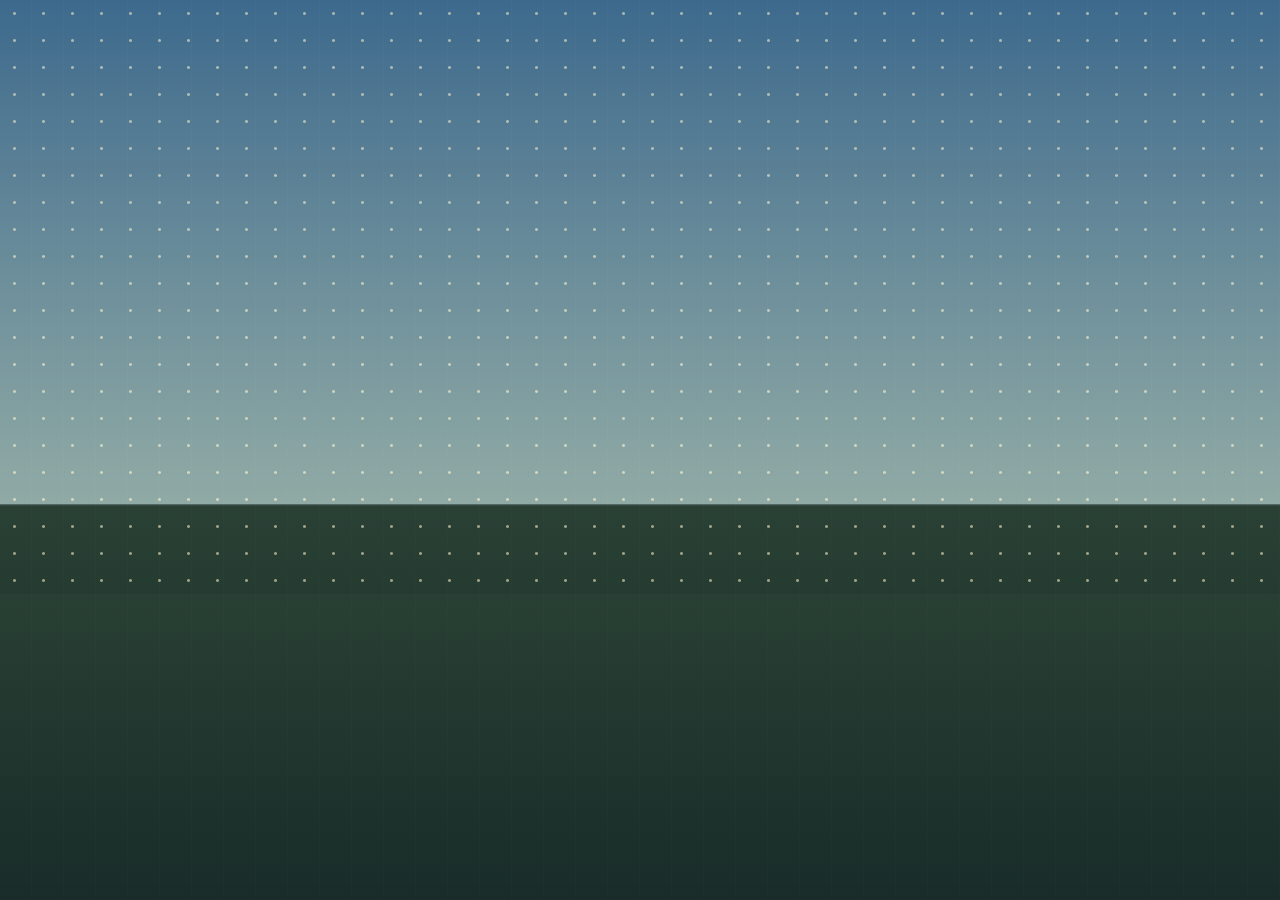
<file: index.html>
<!doctype html>
<html lang="fr">
<head>
  <meta charset="utf-8">
  <meta name="viewport" content="width=device-width, initial-scale=1">
  <meta name="description" content="Jeu de rôle fantastique en pixel art. Jouez aux chapitres IV et V de The Fantasy Great Adventure II dans votre navigateur.">
  <meta http-equiv="refresh" content="0; url=game/">
  <title>The Fantasy Great Adventure II</title>
  <link rel="icon" type="image/svg+xml" href="game/assets/app-icon.svg">
</head>
<body>
  <main>
    <h1>The Fantasy Great Adventure II</h1>
    <p><a href="game/">Jouer en ligne</a></p>
  </main>
</body>
</html>
</file>
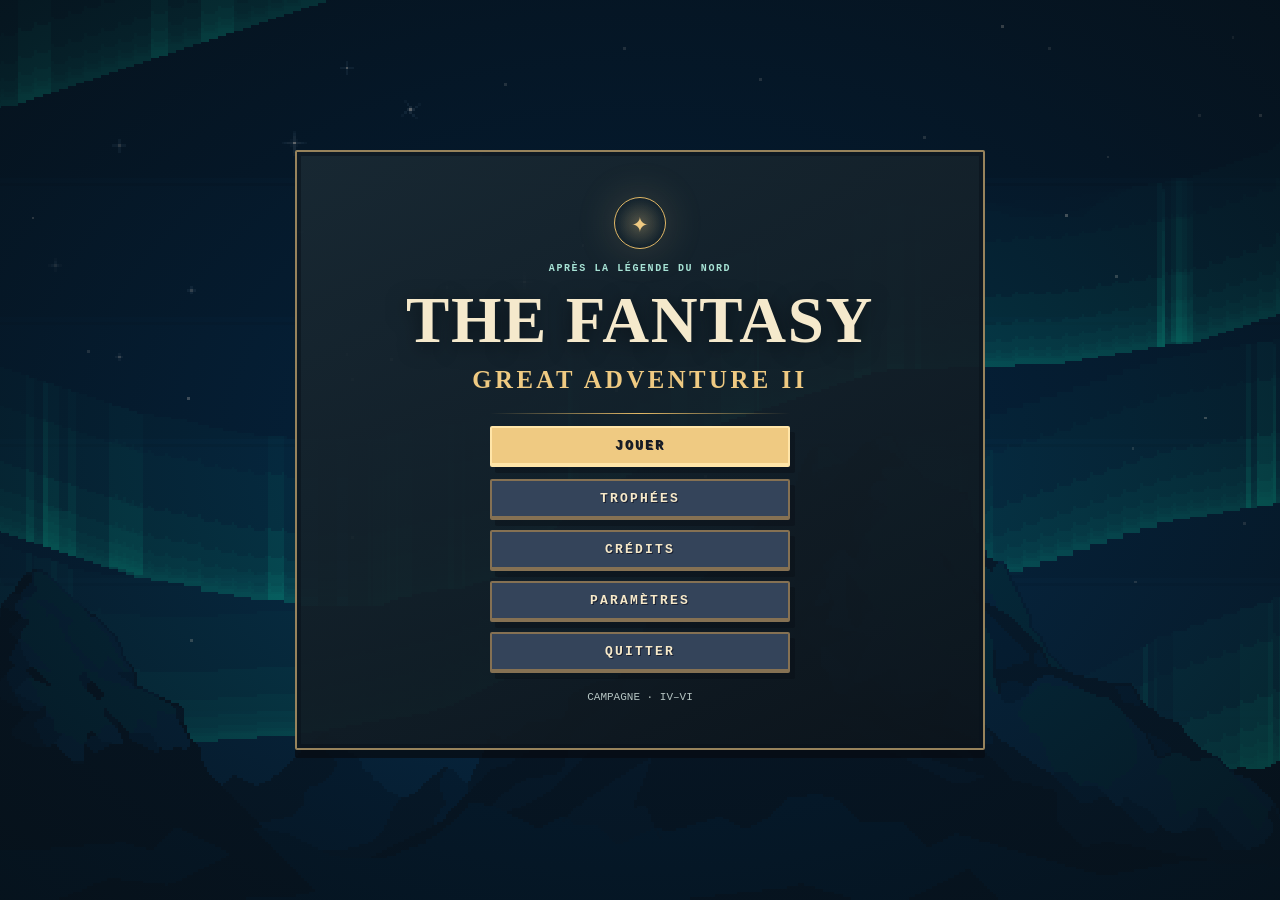
<file: game/index.html>
<!doctype html>
<html lang="fr">
<head>
  <meta charset="utf-8">
  <title>The Fantasy Great Adventure II</title>
  <meta name="viewport" content="width=device-width, initial-scale=1, viewport-fit=cover">
  <meta name="theme-color" content="#0b1422">
  <meta name="color-scheme" content="dark">
  <meta name="apple-mobile-web-app-capable" content="yes">
  <meta name="apple-mobile-web-app-status-bar-style" content="black-translucent">
  <meta name="apple-mobile-web-app-title" content="The Fantasy II">
  <meta name="mobile-web-app-capable" content="yes">
  <meta name="format-detection" content="telephone=no">
  <link rel="manifest" href="manifest.webmanifest">
  <link rel="icon" type="image/svg+xml" href="assets/app-icon.svg">
  <link rel="apple-touch-icon" sizes="180x180" href="assets/icons/icon-192.png">
  <link rel="stylesheet" href="css/style.css?v=ga2-campaign-1">
  <link rel="stylesheet" href="css/mobile.css?v=ga2-campaign-1">
  <link rel="stylesheet" href="css/pixel.css?v=ga2-campaign-1">
  <link rel="stylesheet" href="css/scenery.css?v=ga2-campaign-1">
  <link rel="stylesheet" href="css/fusion.css?v=ga2-campaign-1">
  <link rel="stylesheet" href="css/art-v27.css?v=ga2-campaign-1">
  <link rel="stylesheet" href="css/campaign.css?v=ga2-sprites-iv-v">
  <link rel="preload" as="image" href="assets/enemies/sprites/pelerin-de-sel-attaque.png">
</head>
<body>
  <div id="app" class="app-shell"></div>
<script src="js/story-data.js?v=ga2-campaign-1"></script>
<script src="js/sequel-data.js?v=ga2-sprites-iv-v"></script>
<script src="js/acts-iv.js?v=ga2-salt-pilgrim-1"></script>
<script src="js/acts-v.js?v=ga2-campaign-1"></script>
<script src="js/acts-vi.js?v=ga2-campaign-1"></script>
<script src="js/sequel-classes.js?v=ga2-campaign-1"></script>
<script src="js/campaign-art.js?v=ga2-sprites-iv-v"></script>
<script src="js/campaign.js?v=ga2-sprites-iv-v"></script>
<script src="js/expansion-v23.js?v=ga2-campaign-1"></script>
<script src="js/trophies.js?v=ga2-campaign-1"></script>
<script src="js/art-v27.js?v=ga2-sprites-iv-v"></script>
<script src="js/scenery.js?v=ga2-campaign-1"></script>
<script src="js/translations.js?v=ga2-sprites-iv-v"></script>
<script src="js/app.js?v=ga2-sprites-iv-v"></script>
</body>
</html>
</file>
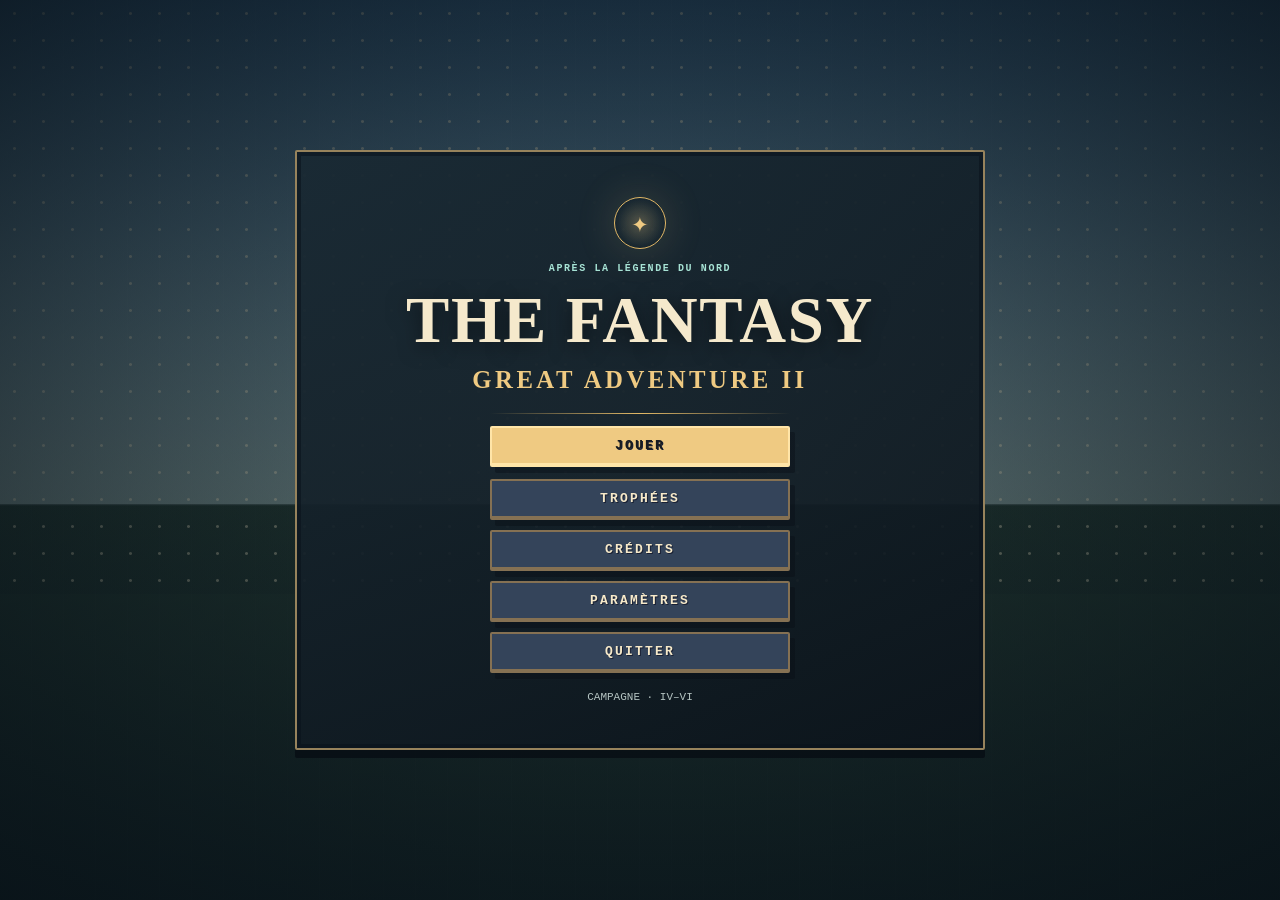
<file: Jouer.html>
<!doctype html>
<html lang="fr"><head><meta charset="utf-8"><meta http-equiv="refresh" content="0;url=game/index.html"><title>The Fantasy Great Adventure II</title></head><body><a href="game/index.html">Jouer à The Fantasy Great Adventure II</a></body></html>
</file>
<file: game/css/style.css>
:root {
  color-scheme: dark;
  --sky: #0e2138;
  --sky-light: #173a59;
  --field: #273d35;
  --field-light: #3f5c42;
  --ink: #f1e9d1;
  --muted: #9eacb6;
  --gold: #d6ae62;
  --gold-bright: #f2d28b;
  --cyan: #66d7e7;
  --cyan-dark: #1e6c80;
  --panel: rgba(9, 17, 29, .88);
  --panel-soft: rgba(22, 35, 48, .82);
  --border: rgba(214, 174, 98, .5);
  --danger: #d96969;
  --success: #7dcc8b;
  --shadow: 0 18px 55px rgba(0, 0, 0, .35);
  font-family: Inter, ui-sans-serif, system-ui, -apple-system, BlinkMacSystemFont, "Segoe UI", sans-serif;
  color: var(--ink);
  background: #09111c;
}

* { box-sizing: border-box; }
html, body { width: 100%; min-height: 100%; margin: 0; }
html { min-height: 100%; -webkit-text-size-adjust: 100%; }
body { min-height: 100vh; min-height: 100dvh; overflow-x: hidden; overflow-y: auto; background: var(--sky); -webkit-tap-highlight-color: transparent; }
button, input { font: inherit; }
button { cursor: pointer; touch-action: manipulation; }
button, select, input { -webkit-appearance: none; }
button, input, select { -webkit-tap-highlight-color: transparent; }

.app-shell {
  width: 100%; min-height: 100vh; min-height: 100dvh;
  position: relative;
  isolation: isolate;
  overflow: hidden;
  background:
    radial-gradient(circle at 75% 16%, rgba(111, 211, 227, .18), transparent 24rem),
    linear-gradient(180deg, var(--sky-light) 0%, var(--sky) 61%, var(--field-light) 61.2%, var(--field) 100%);
}

.app-shell::before,
.app-shell::after {
  content: "";
  position: absolute;
  z-index: -1;
  pointer-events: none;
}

.app-shell::before {
  inset: 0 0 38% 0;
  opacity: .38;
  background: radial-gradient(ellipse at 20% 20%, #b3e5e9 0 1px, transparent 2px) 0 0 / 90px 75px;
  mask-image: linear-gradient(180deg, black, transparent 78%);
}

.app-shell::after {
  right: -10vw;
  bottom: 14%;
  width: 65vw;
  height: 18vw;
  opacity: .25;
  background: linear-gradient(135deg, transparent 0 47%, #b7c88a 48% 50%, transparent 51% 100%);
  transform: rotate(-7deg);
}

.screen { min-height: 100vh; min-height: 100dvh; padding: clamp(18px, 3vw, 44px); }
.screen--menu { display: grid; place-items: center; }
.menu-wrap { width: min(1180px, 100%); }

.screen--title, .screen--subscreen { display: grid; place-items: center; }
.title-screen { width: min(680px, 100%); padding: clamp(22px, 3vw, 42px) 28px; text-align: center; border: 1px solid rgba(214,174,98,.5); border-radius: 28px; background: radial-gradient(circle at 50% 0%, rgba(102,215,231,.18), transparent 45%), linear-gradient(150deg, rgba(17,38,56,.96), rgba(7,15,26,.96)); box-shadow: 0 25px 90px rgba(0,0,0,.45), inset 0 1px rgba(255,255,255,.08); }
.title-rune { width: 64px; height: 64px; display: grid; place-items: center; margin: 0 auto 14px; color: var(--gold-bright); border: 1px solid var(--gold); border-radius: 50%; background: radial-gradient(circle, rgba(242,210,139,.24), transparent 68%); font-size: 32px; box-shadow: 0 0 40px rgba(242,210,139,.17); }
.title-screen h1 { margin-top: 14px; color: var(--ink); font: 700 clamp(42px, 7vw, 70px)/.88 Georgia, serif; letter-spacing: .08em; white-space: nowrap; text-shadow: 0 4px 20px rgba(0,0,0,.5); }
.title-screen h2 { margin-top: 12px; color: var(--gold-bright); font: 700 clamp(17px, 3vw, 24px)/1.1 Georgia, serif; letter-spacing: .25em; }
.title-line { width: min(300px, 70%); height: 1px; margin: 18px auto 14px; background: linear-gradient(90deg, transparent, var(--gold), transparent); }
.title-menu { display: grid; gap: 10px; width: min(300px, 100%); margin: 0 auto; }
.title-button { padding: 10px 18px; color: var(--ink); border: 1px solid rgba(214,174,98,.42); border-radius: 10px; background: rgba(8,18,30,.72); font-size: 13px; font-weight: 800; letter-spacing: .17em; text-transform: uppercase; transition: .2s ease; }
.title-button:hover, .title-button--primary { color: #101b26; border-color: var(--gold-bright); background: var(--gold-bright); box-shadow: 0 7px 22px rgba(242,210,139,.2); transform: translateY(-2px); }
.title-button--danger { color: #f0aaaa; border-color: rgba(217,105,105,.45); }
.title-button--danger:hover { color: #241719; background: #f0aaaa; }
.title-version { margin-top: 18px; color: var(--muted); font-size: 11px; }
.subscreen-card { width: min(620px, 100%); padding: clamp(25px, 5vw, 48px); border: 1px solid var(--border); border-radius: 22px; background: linear-gradient(150deg, rgba(18,37,54,.97), rgba(10,18,29,.96)); box-shadow: var(--shadow); }
.subscreen-card h1 { margin: 12px 0 28px; font: 700 clamp(32px, 5vw, 52px)/1 Georgia, serif; }
.credit-block { display: grid; gap: 6px; margin-top: 16px; padding: 16px; border-left: 2px solid var(--gold); background: rgba(214,174,98,.06); }
.credit-block span { color: var(--cyan); font-size: 10px; font-weight: 800; letter-spacing: .2em; text-transform: uppercase; }
.credit-block strong { color: var(--gold-bright); font: 700 25px Georgia, serif; }
.credit-block small, .settings-note { color: var(--muted); line-height: 1.5; }
.subscreen-card > .btn { margin-top: 28px; }
.settings-card { display: grid; gap: 15px; }
.settings-card h1 { margin-bottom: 12px; }
.settings-card label:not(.setting-check) { display: grid; gap: 7px; color: var(--muted); font-size: 12px; font-weight: 700; }
.settings-card select, .settings-card input[type="range"] { width: 100%; min-height: 38px; padding: 8px 10px; color: var(--ink); border: 1px solid rgba(214,174,98,.35); border-radius: 8px; background: #101f2e; }
.settings-card input[type="range"] { min-height: 0; padding: 0; accent-color: var(--gold-bright); }
.setting-check { display: flex; align-items: center; gap: 9px; color: var(--ink); font-size: 13px; }
.setting-check input { accent-color: var(--cyan); }
.settings-note { margin-top: 4px; font-size: 12px; }
.subscreen-actions { display: flex; justify-content: flex-end; gap: 9px; margin-top: 10px; }
.achievements-card { width: min(760px, 100%); }
.achievement-count { margin: -14px 0 18px; color: var(--cyan); font-size: 12px; font-weight: 800; letter-spacing: .12em; text-transform: uppercase; }
.achievement-list { display: grid; gap: 8px; max-height: min(58vh, 520px); overflow-y: auto; padding-right: 4px; }
.achievement-row { display: grid; grid-template-columns: 45px minmax(0, 1fr) auto; gap: 12px; align-items: center; padding: 11px 12px; border: 1px solid rgba(214,174,98,.16); border-radius: 11px; background: rgba(8,18,30,.5); }
.achievement-row.is-unlocked { border-color: rgba(242,210,139,.48); background: linear-gradient(100deg, rgba(214,174,98,.14), rgba(8,18,30,.52)); }
.achievement-row.is-locked { background: rgba(8,18,30,.65); }
.achievement-icon { width: 38px; height: 38px; display: grid; place-items: center; color: var(--gold-bright); border: 1px solid rgba(214,174,98,.48); border-radius: 10px; background: #14283a; font-size: 21px; }
.achievement-title-line { display: flex; align-items: center; gap: 8px; flex-wrap: wrap; }
.trophy-badge { display: inline-flex; align-items: center; gap: 4px; padding: 3px 7px; border: 1px solid currentColor; border-radius: 999px; font-size: 9px; font-weight: 800; letter-spacing: .08em; text-transform: uppercase; white-space: nowrap; }
.trophy-badge--bronze { color: #cd8b62; }
.trophy-badge--silver { color: #c7d3df; }
.trophy-badge--gold { color: #f2d28b; }
.trophy-badge--platinum { color: #8de1e8; background: linear-gradient(90deg, rgba(141,225,232,.14), rgba(242,210,139,.12)); }
.achievement-row--platinum { border-color: rgba(141,225,232,.42); }
.achievement-tier-summary { display: inline-block; margin-top: 7px; color: var(--muted); letter-spacing: .05em; }
.achievement-row h3 { color: var(--ink); font: 700 16px Georgia, serif; }
.achievement-row p { margin-top: 3px; color: var(--muted); font-size: 11px; line-height: 1.4; }
.achievement-state { color: var(--gold-bright); font-size: 20px; font-weight: 800; }
.achievements-card { width: min(880px, 100%); }
.trophy-summary { display: grid; grid-template-columns: repeat(2, minmax(0, 1fr)); gap: 12px; margin-bottom: 12px; }
.trophy-summary > div { display: grid; gap: 5px; padding: 12px; border: 1px solid rgba(102,215,231,.25); border-radius: 12px; background: rgba(102,215,231,.06); }
.trophy-summary strong { color: var(--gold-bright); font-size: 25px; }
.trophy-summary span, .trophy-hint { color: var(--muted); font-size: 12px; line-height: 1.5; }
.trophy-filters { display: flex; flex-wrap: wrap; gap: 7px; margin: 14px 0; }
.trophy-filters button { min-height: 44px; }
.trophy-filters [aria-pressed="true"] { color: #07151c; background: var(--cyan); border-color: var(--cyan); }
.trophy-group { display: grid; gap: 8px; }
.trophy-group > h2 { font: 700 17px Georgia, serif; color: var(--gold-bright); margin: 8px 0; }
.trophy-progress { display: flex; align-items: center; gap: 10px; margin-top: 8px; }
.trophy-progress progress { width: min(180px, 65%); height: 7px; accent-color: var(--cyan); }
.trophy-progress span { color: var(--cyan); font-size: 11px; white-space: nowrap; }
.trophy-optional { color: var(--cyan); font-size: 10px; }
@media (max-width: 520px) {
  .achievements-card { padding: 20px 12px; }
  .achievements-card h1 { font-size: 30px; margin-bottom: 18px; }
  .achievements-card .achievement-row { grid-template-columns: 30px minmax(0, 1fr) 14px; gap: 8px; padding: 10px 8px; }
  .achievements-card .achievement-icon { width: 28px; height: 32px; font-size: 17px; }
  .achievements-card .achievement-list { max-height: 44dvh; }
  .trophy-summary strong { font-size: 21px; }
}

.brand { display: flex; align-items: center; gap: 18px; margin-bottom: 42px; }
.brand > .btn { margin-left: auto; }
.brand-mark {
  width: 68px; height: 68px; display: grid; place-items: center;
  color: var(--gold-bright); border: 1px solid var(--gold); border-radius: 20px;
  background: linear-gradient(145deg, #244861, #0d1927); box-shadow: var(--shadow);
  font-size: 33px;
}
.eyebrow { color: var(--cyan); text-transform: uppercase; letter-spacing: .24em; font-size: 11px; font-weight: 800; }
h1, h2, h3, p { margin: 0; }
.brand h1 { font: 700 clamp(34px, 6vw, 72px)/.9 Georgia, serif; letter-spacing: .04em; }
.brand p { margin-top: 9px; color: var(--muted); }

.menu-grid { display: grid; grid-template-columns: repeat(3, 1fr); gap: 17px; }
.chapter-card {
  position: relative; min-height: 280px; overflow: hidden; text-align: left;
  padding: 25px; color: var(--ink); border: 1px solid var(--border); border-radius: 22px;
  background: linear-gradient(150deg, rgba(18, 37, 54, .96), rgba(10, 18, 29, .94));
  box-shadow: var(--shadow); transition: transform .22s ease, border-color .22s ease, background .22s ease;
}
.chapter-card::after { content: attr(data-number); position: absolute; right: 16px; bottom: -32px; font: 800 160px/1 Georgia, serif; color: rgba(214,174,98,.07); }
.chapter-card:hover { transform: translateY(-5px); border-color: var(--gold-bright); background: linear-gradient(150deg, #1e4054, #111c2b); }
.chapter-card--locked { opacity: .58; filter: grayscale(.7); cursor: not-allowed; }
.chapter-card--locked:hover { transform: none; border-color: rgba(214,174,98,.24); background: rgba(9,17,29,.82); }
.chapter-card .chapter-number { color: var(--gold); font-size: 12px; font-weight: 800; letter-spacing: .18em; }
.chapter-card h2 { max-width: 260px; margin: 20px 0 12px; font: 700 28px/1.02 Georgia, serif; }
.chapter-card p { max-width: 250px; color: var(--muted); font-size: 14px; line-height: 1.55; }
.chapter-card small { display: block; max-width: 250px; margin-top: 12px; color: #8fa5ad; font-size: 11px; line-height: 1.45; }
.chapter-card .card-cta { position: absolute; left: 25px; bottom: 24px; color: var(--cyan); font-size: 12px; font-weight: 800; letter-spacing: .12em; text-transform: uppercase; }
.menu-footer { display: flex; justify-content: space-between; gap: 14px; align-items: center; margin-top: 24px; color: var(--muted); font-size: 13px; }
.menu-actions { display: flex; gap: 8px; }

.btn {
  border: 1px solid rgba(214, 174, 98, .55); border-radius: 10px; padding: 10px 14px;
  color: var(--ink); background: rgba(16, 31, 46, .9); transition: .18s ease;
}
.btn:hover { color: #101b26; background: var(--gold-bright); border-color: var(--gold-bright); }
.btn--cyan { border-color: var(--cyan); color: var(--cyan); }
.btn--danger { border-color: rgba(217,105,105,.7); color: #f2a4a4; }
.btn--small { padding: 7px 10px; font-size: 12px; }
button:focus-visible, input:focus-visible, select:focus-visible { outline: 3px solid var(--cyan); outline-offset: 3px; }

.screen--select { display: grid; grid-template-rows: auto minmax(0, 1fr) auto; gap: 18px; overflow: hidden; }
.select-header, .game-header { display: flex; justify-content: space-between; align-items: center; gap: 20px; }
.select-header h1 { font: 700 clamp(28px, 4vw, 50px)/1 Georgia, serif; }
.select-subtitle { max-width: 660px; margin-top: 8px; color: var(--muted); line-height: 1.45; }
.class-section { min-height: 0; overflow-y: auto; padding: 2px 3px 6px; }
.class-section-label { margin-bottom: 10px; }
.select-grid { display: grid; grid-template-columns: repeat(5, 1fr); gap: 12px; align-content: start; }
.class-card { position: relative; min-height: 235px; padding: 11px; text-align: left; color: var(--ink); border: 1px solid rgba(214,174,98,.24); border-radius: 16px; background: rgba(9,17,29,.82); transition: .2s ease; }
.class-card:hover, .class-card.is-selected { transform: translateY(-4px); border-color: var(--gold-bright); box-shadow: 0 12px 30px rgba(0,0,0,.25); }
.class-card.is-selected { background: rgba(37, 62, 71, .92); }
.class-portrait { height: 126px; display: grid; place-items: center; overflow: hidden; border-radius: 11px; margin-bottom: 10px; font-size: 52px; position: relative; background: radial-gradient(circle at 50% 25%, var(--accent), transparent 55%), linear-gradient(150deg, #293748, #101822); }
.class-portrait::after { content: ""; position: absolute; width: 48px; height: 72px; border-radius: 50% 50% 42% 42%; background: linear-gradient(145deg, rgba(255,255,255,.18), transparent 45%), var(--accent); opacity: .22; transform: translateY(21px); }
.class-name { font: 700 19px Georgia, serif; }
.class-stats { display: flex; justify-content: space-between; gap: 6px; margin-top: 7px; color: var(--muted); font-size: 11px; }
.class-skill { margin-top: 9px; color: var(--gold-bright); font-size: 11px; font-weight: 700; }
.class-effect { display: block; min-height: 31px; margin-top: 5px; color: var(--muted); font-size: 10px; line-height: 1.35; }
.class-origin { display: block; margin-top: 7px; color: var(--cyan); font-size: 9px; font-weight: 800; letter-spacing: .1em; text-transform: uppercase; }
.select-footer { display: flex; justify-content: flex-end; gap: 10px; align-items: center; }
.name-input { width: min(310px, 45vw); padding: 11px 13px; color: var(--ink); border: 1px solid rgba(214,174,98,.4); border-radius: 10px; outline: none; background: rgba(9,17,29,.8); }
.name-input:focus { border-color: var(--cyan); }

.screen--game { height: 100vh; height: 100dvh; max-height: 100vh; max-height: 100dvh; display: grid; grid-template-rows: auto minmax(0, 1fr) auto; gap: 14px; overflow: hidden; overscroll-behavior: none; }
.game-header { padding: 12px 16px; border: 1px solid var(--border); border-radius: 16px; background: rgba(9,17,29,.8); box-shadow: var(--shadow); }
.game-header h1 { font: 700 28px Georgia, serif; }
.header-actions { display: flex; gap: 8px; align-items: center; }
.game-layout { min-height: 0; height: 100%; display: grid; grid-template-columns: minmax(0, 1fr) 310px; gap: 14px; overflow: hidden; }
.panel { min-height: 0; border: 1px solid rgba(214,174,98,.38); border-radius: 16px; background: var(--panel); box-shadow: var(--shadow); }
.story-panel { min-height: 0; height: 100%; display: grid; grid-template-rows: auto minmax(0, 1fr) auto; overflow: hidden; }
.panel-heading { display: flex; justify-content: space-between; gap: 12px; align-items: center; padding: 13px 16px; border-bottom: 1px solid rgba(214,174,98,.2); }
.panel-heading h2 { font: 700 19px Georgia, serif; }
.story-log { min-height: 0; height: 100%; overflow-y: auto; overflow-x: hidden; padding: 19px 22px 25px; scroll-behavior: smooth; overscroll-behavior: contain; scrollbar-color: rgba(214,174,98,.75) rgba(8,17,27,.75); scrollbar-width: thin; }
.story-entry { margin: 0 0 22px; color: #d5d9d0; font-size: 15px; line-height: 1.65; white-space: pre-wrap; }
.story-entry--system { color: var(--cyan); font-size: 12px; font-weight: 800; letter-spacing: .1em; text-transform: uppercase; }
.story-entry--battle { padding: 12px 14px; border-left: 3px solid var(--danger); background: rgba(217,105,105,.08); }
.story-entry--achievement { padding: 12px 14px; color: var(--gold-bright); border: 1px solid rgba(242,210,139,.38); border-radius: 9px; background: rgba(214,174,98,.12); font-weight: 800; }
.story-entry--narrative { padding: 12px 14px; border-left: 2px solid rgba(214,174,98,.55); color: #c4c9be; font-size: 13px; line-height: 1.55; background: rgba(214,174,98,.045); }
.scene-card { margin: 0 0 18px; padding: 17px 18px; border: 1px solid rgba(102,215,231,.25); border-radius: 13px; background: linear-gradient(135deg, rgba(29,65,76,.7), rgba(10,18,28,.78)); box-shadow: inset 0 1px rgba(255,255,255,.04); }
.scene-card--ending { border-color: rgba(214,174,98,.55); background: linear-gradient(135deg, rgba(83,62,35,.5), rgba(19,23,27,.82)); }
.scene-card p { color: #f0eee1; font: 700 18px/1.5 Georgia, serif; }
.scene-meta { display: flex; justify-content: space-between; gap: 12px; margin-bottom: 10px; color: var(--gold-bright); font-size: 10px; font-weight: 800; letter-spacing: .14em; text-transform: uppercase; }
.enemy-stage { display: grid; grid-template-columns: minmax(0, 1fr) minmax(180px, 220px); align-items: center; gap: 12px; min-height: 170px; margin: 0 0 22px; padding: 16px; border: 1px solid rgba(102,215,231,.22); border-radius: 14px; background: linear-gradient(145deg, rgba(21,46,59,.75), rgba(6,12,20,.7)); }
.enemy-portrait { min-width: 0; height: 190px; overflow: hidden; border: 1px solid rgba(214,174,98,.2); border-radius: 12px; background: #0b151f; }
.enemy-portrait img { display: block; width: 100%; height: 100%; object-fit: contain; }
.enemy-readout { min-width: 0; text-align: right; overflow-wrap: anywhere; }
.enemy-readout h3 { margin-bottom: 7px; color: #f3c1a2; font: 700 22px Georgia, serif; }
.enemy-readout p { color: var(--muted); font-size: 12px; }
.enemy-intent { display: flex; justify-content: space-between; gap: 8px; margin: 10px 0 7px; padding: 8px 10px; color: var(--gold-bright); border: 1px solid rgba(217,105,105,.32); border-radius: 8px; background: rgba(217,105,105,.09); font-size: 11px; }
.enemy-intent strong { color: #f3c1a2; text-align: right; }
.meter { height: 8px; overflow: hidden; border-radius: 99px; background: #29333a; }
.meter > span { display: block; height: 100%; border-radius: inherit; background: linear-gradient(90deg, #b65353, #e49567); transition: width .3s ease; }
.combat-footer { display: flex; justify-content: space-between; gap: 12px; align-items: center; padding: 12px 16px; border-top: 1px solid rgba(214,174,98,.2); }
.prompt { color: var(--gold-bright); font-size: 13px; font-weight: 700; }
.action-list { display: flex; flex-wrap: wrap; justify-content: flex-end; gap: 8px; }
.action-list .btn { min-width: 96px; }
.btn--rest { border-color: rgba(150, 191, 134, .6); color: #d9efc7; background: linear-gradient(145deg, rgba(66, 91, 61, .6), rgba(24, 40, 34, .9)); }
.btn--rest:hover:not(:disabled) { border-color: #c3e6a4; background: linear-gradient(145deg, rgba(89, 122, 75, .75), rgba(30, 54, 41, .95)); }
.btn--rest:disabled { cursor: not-allowed; opacity: .48; filter: grayscale(.55); }
.side-panel { min-height: 0; height: 100%; display: grid; grid-template-rows: auto auto minmax(0, 1fr); overflow: hidden; }
.hero-card { padding: 16px; background: linear-gradient(145deg, rgba(36,67,78,.9), rgba(17,30,43,.9)); }
.hero-top { display: flex; align-items: center; gap: 12px; }
.hero-avatar { width: 62px; height: 62px; display: grid; place-items: center; flex: 0 0 auto; border: 1px solid var(--gold); border-radius: 15px; background: radial-gradient(circle at 35% 25%, var(--hero-accent), transparent 62%), #101925; font-size: 31px; }
.hero-card h2 { font: 700 20px Georgia, serif; }
.hero-card .hero-class { margin-top: 3px; color: var(--cyan); font-size: 12px; }
.stat-block { display: grid; gap: 10px; margin-top: 17px; }
.stat-line { display: flex; justify-content: space-between; color: var(--muted); font-size: 12px; }
.stat-line strong { color: var(--ink); }
.bar-health { background: linear-gradient(90deg, #5fa95c, #a8d37e) !important; }
.ability { margin-top: 15px; padding: 10px; border: 1px solid rgba(214,174,98,.25); border-radius: 10px; color: var(--gold-bright); font-size: 12px; }
.ability small { display: block; margin-top: 4px; color: var(--muted); line-height: 1.45; }
.equipment-list { display: grid; gap: 4px; margin-top: 12px; padding: 9px 10px; color: var(--muted); border: 1px solid rgba(102,215,231,.2); border-radius: 9px; background: rgba(8,18,30,.45); font-size: 10px; }
.equipment-list b { margin-bottom: 2px; color: var(--cyan); font-size: 11px; }
.route-quest { display: grid; gap: 4px; margin-top: 9px; padding: 9px 10px; color: var(--muted); border: 1px solid rgba(242,210,139,.35); border-radius: 9px; background: rgba(214,174,98,.08); font-size: 10px; line-height: 1.4; }
.route-quest b { color: var(--gold-bright); font-size: 11px; }
.btn--potion { border-color: rgba(102,215,231,.5); color: #b6f0f3; }
.btn--potion:disabled { cursor: not-allowed; opacity: .48; filter: grayscale(.55); }
.defeated-panel { min-height: 0; padding: 14px 16px; }
.defeated-panel h3 { margin-bottom: 10px; color: var(--gold-bright); font: 700 16px Georgia, serif; }
.defeated-list { min-height: 0; max-height: 330px; overflow: auto; display: grid; gap: 6px; }
.defeated-item { display: flex; justify-content: space-between; gap: 8px; padding: 8px 9px; border: 1px solid rgba(214,174,98,.14); border-radius: 8px; color: #d3d8cd; background: rgba(255,255,255,.03); font-size: 12px; }
.defeated-item span:last-child { color: var(--muted); font-size: 10px; }
.game-status { padding: 11px 15px; color: var(--muted); border: 1px solid rgba(214,174,98,.28); border-radius: 14px; background: rgba(9,17,29,.75); font-size: 12px; }

.modal-backdrop { position: fixed; inset: 0; z-index: 10; display: grid; place-items: center; padding: 20px; background: rgba(3,8,14,.75); backdrop-filter: blur(7px); }
.modal { width: min(520px, 100%); padding: 26px; border: 1px solid var(--border); border-radius: 18px; background: #101c2a; box-shadow: var(--shadow); }
.modal h2 { margin-bottom: 10px; font: 700 26px Georgia, serif; }
.modal p { color: var(--muted); line-height: 1.55; }
.modal-actions { display: flex; justify-content: flex-end; gap: 8px; margin-top: 22px; }
.inventory-backdrop { z-index: 12; }
.inventory-modal { width: min(700px, 100%); max-height: min(84vh, 760px); max-height: min(84dvh, 760px); overflow: auto; }
.inventory-heading { display: flex; justify-content: space-between; align-items: center; gap: 16px; padding-bottom: 14px; border-bottom: 1px solid rgba(214,174,98,.2); }
.inventory-heading h2 { margin: 5px 0 0; color: var(--gold-bright); font: 700 28px Georgia, serif; }
.inventory-hint { margin: 14px 0; font-size: 13px; }
.inventory-items { display: grid; gap: 9px; }
.inventory-item { display: grid; grid-template-columns: 46px minmax(0, 1fr) auto; align-items: center; gap: 12px; padding: 11px; border: 1px solid rgba(214,174,98,.2); border-radius: 12px; background: rgba(8,18,30,.58); }
.inventory-item.is-equipped { border-color: rgba(102,215,231,.48); background: linear-gradient(110deg, rgba(35,81,91,.36), rgba(8,18,30,.72)); }
.inventory-item-icon { width: 44px; height: 44px; display: grid; place-items: center; border: 1px solid rgba(214,174,98,.32); border-radius: 11px; background: rgba(214,174,98,.08); font-size: 22px; }
.inventory-item-copy { min-width: 0; }
.inventory-item-copy h3 { color: var(--ink); font: 700 15px Georgia, serif; overflow-wrap: anywhere; }
.inventory-item-copy span { display: block; margin-top: 4px; color: var(--cyan); font-size: 10px; font-weight: 800; letter-spacing: .1em; text-transform: uppercase; }
.inventory-item-copy small { display: block; margin-top: 5px; color: var(--muted); font-size: 11px; line-height: 1.35; }
.rarity--common .inventory-item-copy span { color: #bbc5cc; }
.rarity--rare .inventory-item-copy span { color: #72c9ff; }
.rarity--epic .inventory-item-copy span { color: #d18aff; }
.rarity--legendary .inventory-item-copy span { color: #ffc65b; }
.inventory-item > .btn { min-width: 102px; min-height: 44px; }
.inventory-empty { margin: 0; padding: 24px 16px; border: 1px dashed rgba(214,174,98,.3); border-radius: 12px; text-align: center; }
.skill-backdrop { z-index: 13; }
.skill-modal { width: min(700px, 100%); max-height: min(84vh, 760px); max-height: min(84dvh, 760px); overflow: auto; }
.skill-tree-summary { display: flex; justify-content: space-between; align-items: center; gap: 12px; margin: 16px 0 4px; padding: 11px 14px; border: 1px solid rgba(214,174,98,.3); border-radius: 12px; color: var(--gold-bright); background: linear-gradient(100deg, rgba(214,174,98,.12), rgba(8,18,30,.56)); }
.skill-tree-summary span { color: var(--cyan); font-size: 12px; font-weight: 800; }
.skill-tree-branches { position: relative; display: grid; grid-template-columns: repeat(3, minmax(0, 1fr)); gap: 14px; padding-top: 28px; }
.skill-tree-branches::before { position: absolute; top: 0; left: 16.66%; right: 16.66%; border-top: 1px solid rgba(102,215,231,.42); content: ""; }
.skill-branch { position: relative; min-width: 0; }
.skill-branch::before { position: absolute; top: -28px; left: 50%; height: 28px; border-left: 1px solid rgba(102,215,231,.42); content: ""; }
.skill-branch > h3 { display: flex; align-items: center; gap: 7px; min-height: 42px; margin: 0 0 12px; padding: 8px; border: 1px solid rgba(214,174,98,.22); border-radius: 11px; color: var(--gold-bright); background: rgba(214,174,98,.07); font: 700 14px Georgia, serif; }
.skill-branch > h3 span { font: 20px system-ui, sans-serif; }
.skill-branch > h3 small { margin-left: auto; color: var(--cyan); font: 800 11px system-ui, sans-serif; }
.skill-branch-nodes { position: relative; display: grid; gap: 14px; }
.skill-branch-nodes::before { position: absolute; top: 18px; bottom: 18px; left: 19px; border-left: 2px solid rgba(102,215,231,.25); content: ""; }
.skill-node { position: relative; z-index: 1; display: grid; width: 100%; grid-template-columns: 34px minmax(0, 1fr); align-items: start; gap: 8px; padding: 10px; border: 1px solid rgba(214,174,98,.2); border-radius: 12px; color: var(--ink); text-align: left; background: #101c2a; transition: border-color .16s, box-shadow .16s, transform .16s; }
.skill-node:not(:last-child)::after { position: absolute; z-index: -1; bottom: -15px; left: 18px; height: 15px; border-left: 2px solid rgba(102,215,231,.25); content: ""; }
.skill-node:enabled { cursor: pointer; }
.skill-node:enabled:hover { transform: translateY(-2px); border-color: var(--cyan); box-shadow: 0 0 18px rgba(102,215,231,.14); }
.skill-node--learned { border-color: rgba(102,215,231,.44); background: linear-gradient(135deg, rgba(35,81,91,.42), rgba(8,18,30,.92)); }
.skill-node--available { border-color: rgba(255,198,91,.72); box-shadow: 0 0 15px rgba(255,198,91,.13); }
.skill-node--locked { opacity: .58; }
.skill-node-rank { display: grid; width: 34px; height: 34px; place-items: center; border: 1px solid rgba(214,174,98,.3); border-radius: 50%; color: var(--gold-bright); background: #101c2a; font-weight: 900; }
.skill-node--learned .skill-node-rank { color: #07151c; border-color: var(--cyan); background: var(--cyan); }
.skill-node--available .skill-node-rank { color: #201708; border-color: #ffc65b; background: #ffc65b; }
.skill-node-copy { min-width: 0; }
.skill-node-copy strong { display: block; color: var(--ink); font: 700 14px Georgia, serif; }
.skill-node-copy small { display: block; margin-top: 5px; color: var(--muted); font-size: 11px; line-height: 1.4; }
.skill-node-copy em { display: block; margin-top: 7px; color: var(--cyan); font-size: 10px; font-style: normal; font-weight: 800; }
.skill-node--available .skill-node-copy em { color: var(--gold-bright); }
.skill-node-action { grid-column: 1 / -1; justify-self: end; color: var(--cyan); font-size: 10px; font-weight: 800; }
.skill-node--available .skill-node-action { color: var(--gold-bright); }

@media (max-width: 980px) {
  .menu-grid { grid-template-columns: 1fr; }
  .chapter-card { min-height: 245px; }
  .select-grid { grid-template-columns: repeat(2, 1fr); }
  .game-layout { grid-template-columns: 1fr; overflow-y: auto; overflow-x: hidden; }
  .story-panel { height: min(62vh, 520px); min-height: 360px; }
  .side-panel { height: auto; min-height: 360px; }
}

body[data-display="compact"] .app-shell { font-size: .94em; }
body[data-display="large"] .app-shell { font-size: 1.06em; }
body[data-motion="off"] *, body[data-motion="off"] *::before, body[data-motion="off"] *::after { animation: none !important; transition: none !important; scroll-behavior: auto !important; }

@media (max-width: 680px) {
  .screen { padding: max(12px, env(safe-area-inset-top)) max(12px, env(safe-area-inset-right)) max(12px, calc(env(safe-area-inset-bottom) + 8px)) max(12px, env(safe-area-inset-left)); }
  .screen--game { height: auto; min-height: 100vh; min-height: 100dvh; max-height: none; overflow: visible; grid-template-rows: auto 1fr auto; }
  .game-layout { height: auto; overflow: visible; }
  .story-panel { height: min(56vh, 440px); height: min(56dvh, 440px); min-height: 270px; }
  .side-panel { min-height: 0; }
  .story-log, .class-section, .defeated-list, .achievement-list { -webkit-overflow-scrolling: touch; }
  .btn, .title-button, .class-card, .chapter-card { min-height: 44px; }
  .action-list .btn { min-width: 0; }
  .header-actions .btn { min-height: 44px; }
  input, select { font-size: 16px; }
  .brand { margin-bottom: 24px; }
  .brand-mark { width: 52px; height: 52px; font-size: 25px; }
  .brand h1 { font-size: clamp(25px, 8vw, 42px); }
  .title-screen h1 { font-size: clamp(30px, 10vw, 44px); letter-spacing: .02em; }
  .menu-footer, .select-header, .game-header { align-items: flex-start; flex-direction: column; }
  .select-grid { grid-template-columns: 1fr; }
  .select-footer { align-items: stretch; flex-direction: column; }
  .name-input { width: 100%; }
  .game-header { gap: 12px; }
  .header-actions { display: grid; width: 100%; grid-template-columns: repeat(2, minmax(0, 1fr)); gap: 7px; }
  .header-actions .eyebrow { grid-column: 1 / -1; }
  .header-actions .btn { min-width: 0; min-height: 46px; white-space: normal; line-height: 1.2; }
  .enemy-stage { grid-template-columns: 1fr; }
  .enemy-portrait { height: 160px; }
  .enemy-readout { text-align: left; }
  .combat-footer { align-items: stretch; flex-direction: column; }
  .action-list { justify-content: stretch; }
  .action-list .btn { flex: 1 1 calc(50% - 6px); min-height: 48px; }
  .modal-backdrop { padding: max(10px, env(safe-area-inset-top)) max(10px, env(safe-area-inset-right)) max(10px, env(safe-area-inset-bottom)) max(10px, env(safe-area-inset-left)); }
  .inventory-modal { padding: 18px; }
  .skill-modal { padding: 18px; }
  .inventory-heading h2 { font-size: 24px; }
  .inventory-item { grid-template-columns: 38px minmax(0, 1fr); gap: 9px; }
  .inventory-item-icon { width: 38px; height: 38px; }
  .inventory-item > .btn { grid-column: 1 / -1; width: 100%; }
  .skill-tree-branches { grid-template-columns: 1fr; gap: 28px; padding-top: 12px; }
  .skill-tree-branches::before { display: none; }
  .skill-branch::before { top: -12px; left: 19px; height: 12px; }
  .skill-branch > h3 { justify-content: flex-start; }
  .skill-node { grid-template-columns: 34px minmax(0, 1fr); gap: 9px; min-height: 94px; }
  .skill-tree-summary { align-items: flex-start; flex-direction: column; }
}

/* Touch pointers should get a clear press response without a sticky hover state. */
@media (hover: none) and (pointer: coarse) {
  .btn:hover { color: var(--ink); border-color: rgba(214,174,98,.55); background: rgba(16,31,46,.9); transform: none; }
  .btn--cyan:hover { color: var(--cyan); border-color: var(--cyan); }
  .btn--danger:hover { color: #f2a4a4; border-color: rgba(217,105,105,.7); }
  .title-button:hover:not(.title-button--primary):not(.title-button--danger) { color: var(--ink); border-color: rgba(214,174,98,.42); background: rgba(8,18,30,.72); transform: none; }
  .chapter-card:hover, .class-card:hover { transform: none; }
  .btn:active, .title-button:active, .chapter-card:active, .class-card:active { transform: scale(.985); }
}

/* Landscape phones: keep the journal, actions and hero status together without
   forcing the player to scroll past a full portrait-sized header. */
@media (max-width: 960px) and (max-height: 520px) and (orientation: landscape) {
  .screen { padding: max(8px, env(safe-area-inset-top)) max(10px, env(safe-area-inset-right)) max(8px, env(safe-area-inset-bottom)) max(10px, env(safe-area-inset-left)); }
  .btn { min-height: 44px; }
  .screen--game { height: 100vh; height: 100dvh; min-height: 0; max-height: 100vh; max-height: 100dvh; grid-template-rows: auto minmax(0, 1fr) auto; gap: 8px; overflow: hidden; }
  .game-header { flex-direction: row; align-items: center; gap: 10px; padding: 7px 11px; }
  .game-header h1 { font-size: clamp(17px, 3.5vh, 24px); }
  .game-header .eyebrow { font-size: 9px; }
  .header-actions { width: auto; flex-wrap: nowrap; gap: 5px; }
  .header-actions .eyebrow { display: none; }
  .header-actions .btn { min-height: 44px; padding: 7px 9px; }
  .game-layout { height: 100%; grid-template-columns: minmax(0, 1fr) minmax(220px, 34%); gap: 8px; overflow: hidden; }
  .story-panel { height: 100%; min-height: 0; }
  .panel-heading { padding: 7px 10px; }
  .panel-heading h2 { font-size: 15px; }
  .story-log { padding: 10px 13px; -webkit-overflow-scrolling: touch; }
  .story-entry { margin-bottom: 12px; font-size: 13px; line-height: 1.45; }
  .scene-card { margin-bottom: 10px; padding: 10px 12px; }
  .scene-card p { font-size: 15px; line-height: 1.35; }
  .enemy-stage { grid-template-columns: minmax(0, 1fr) minmax(130px, 42%); min-height: 0; margin-bottom: 10px; padding: 9px; }
  .enemy-portrait { height: min(22vh, 150px); }
  .combat-footer { align-items: center; padding: 7px 10px; }
  .prompt { font-size: 11px; }
  .action-list { gap: 5px; }
  .action-list .btn { min-width: 0; min-height: 44px; padding: 7px 9px; }
  .side-panel { height: 100%; min-height: 0; grid-template-rows: auto auto minmax(0, 1fr); }
  .side-panel > .panel-heading { flex-wrap: wrap; }
  .hero-card { padding: 9px 11px; }
  .hero-avatar { width: 42px; height: 42px; font-size: 22px; }
  .hero-card h2 { font-size: 16px; }
  .stat-block { grid-template-columns: repeat(2, minmax(0, 1fr)); gap: 6px 10px; margin-top: 8px; }
  .stat-line { font-size: 10px; }
  .stat-line:nth-of-type(2) { grid-column: 1 / -1; }
  .ability { display: none; }
  .equipment-list { grid-template-columns: repeat(2, minmax(0, 1fr)); gap: 3px 8px; margin-top: 7px; padding: 6px 8px; }
  .equipment-list b { grid-column: 1 / -1; }
  .defeated-panel { padding: 8px 10px; }
  .defeated-panel h3 { margin-bottom: 5px; font-size: 13px; }
  .defeated-list { max-height: none; -webkit-overflow-scrolling: touch; }
  .defeated-item { padding: 5px 7px; font-size: 10px; }
  .game-status { padding: 6px 10px; font-size: 10px; }
}

@media (prefers-reduced-motion: reduce) {
  *, *::before, *::after { scroll-behavior: auto !important; transition: none !important; }
}

/* Version 2.3 campaign journal, onboarding, and boss phase cues. */
.journal-modal, .tutorial-modal { width: min(760px, 100%); max-height: min(88vh, 820px); max-height: min(88dvh, 820px); overflow: auto; padding: 24px; }
.journal-tabs { display: grid; grid-template-columns: repeat(3, minmax(0, 1fr)); gap: 7px; margin: 16px 0; }
.journal-tab { min-height: 44px; padding: 8px 10px; color: var(--muted); border: 1px solid rgba(214,174,98,.23); border-radius: 9px; background: rgba(8,18,30,.76); font: 700 12px Georgia, serif; cursor: pointer; }
.journal-tab.is-active { color: var(--gold-bright); border-color: rgba(214,174,98,.7); background: rgba(214,174,98,.1); }
.journal-content { min-height: 180px; max-height: min(58vh, 500px); max-height: min(58dvh, 500px); overflow: auto; overscroll-behavior: contain; -webkit-overflow-scrolling: touch; }
.journal-quest-card { display: grid; gap: 10px; margin: 0 0 12px; padding: 16px; border: 1px solid rgba(214,174,98,.25); border-radius: 12px; background: linear-gradient(135deg, rgba(15,33,49,.96), rgba(8,18,30,.9)); }
.journal-quest-card--main { border-color: rgba(129,203,211,.4); }
.journal-quest-card.is-complete { border-color: rgba(139,203,155,.55); }
.journal-card-top, .journal-progress { display: flex; align-items: center; justify-content: space-between; gap: 10px; }
.journal-card-top > span { color: var(--gold-bright); font: 700 17px Georgia, serif; }
.journal-card-top > b { color: var(--cyan); font-size: 11px; }
.journal-quest-card.is-complete .journal-card-top > b { color: #9ed8a9; }
.journal-quest-card p, .tutorial-tip p { margin: 0; color: var(--muted); line-height: 1.55; }
.journal-progress { color: var(--muted); font-size: 12px; }
.journal-progress strong { color: var(--ink); }
.journal-quest-card > small { color: var(--cyan); line-height: 1.45; }
.journal-decision-list, .journal-codex-list { display: grid; gap: 8px; }
.journal-decision, .journal-codex-entry { display: grid; grid-template-columns: minmax(70px, .35fr) minmax(0, 1fr); gap: 5px 12px; padding: 12px; border: 1px solid rgba(214,174,98,.18); border-radius: 10px; background: rgba(8,18,30,.76); }
.journal-decision > span { color: var(--gold-bright); font-size: 11px; }
.journal-decision > strong { color: var(--ink); font-size: 13px; }
.journal-decision > small { grid-column: 2; color: var(--muted); line-height: 1.45; }
.journal-empty, .journal-codex-count { color: var(--muted); text-align: center; }
.journal-codex-entry { grid-template-columns: 32px minmax(0, 1fr) auto; align-items: center; }
.journal-codex-entry > span { color: var(--gold-bright); font-size: 20px; text-align: center; }
.journal-codex-entry > div { display: grid; gap: 3px; }
.journal-codex-entry strong { color: var(--ink); font: 700 14px Georgia, serif; }
.journal-codex-entry small { color: var(--muted); }
.journal-codex-entry > b { color: #9ed8a9; }
.journal-codex-entry.is-unknown { opacity: .64; }
.tutorial-intro { color: var(--gold-bright); font-size: 16px; line-height: 1.55; }
.tutorial-tip { display: grid; gap: 7px; margin: 12px 0; padding: 14px; border-left: 3px solid var(--cyan); border-radius: 0 9px 9px 0; background: rgba(8,18,30,.75); }
.tutorial-tip strong { color: var(--gold-bright); font: 700 15px Georgia, serif; }
.boss-phase-tag { display: inline-flex; margin: 0 0 8px; padding: 4px 8px; color: #ffd096; border: 1px solid rgba(232,126,91,.55); border-radius: 999px; background: rgba(130,45,38,.22); font-size: 10px; font-weight: 800; letter-spacing: .06em; text-transform: uppercase; }
.journal-tab:focus-visible, [data-journal-open]:focus-visible, [data-tutorial-open]:focus-visible { outline: 2px solid var(--cyan); outline-offset: 2px; }
.choice-outcomes { display: grid; grid-template-columns: repeat(2, minmax(0, 1fr)); gap: 8px; margin-top: 14px; }
.choice-outcomes > div { padding: 10px 12px; border: 1px solid rgba(214,174,98,.2); border-radius: 9px; background: rgba(8,18,30,.76); }
.choice-outcomes > div:first-child { border-color: rgba(129,203,211,.36); }
.choice-outcomes b { color: var(--gold-bright); font-size: 12px; }
.choice-outcomes p { margin: 5px 0 0; color: var(--muted); font-size: 12px; line-height: 1.45; }

@media (max-width: 680px) {
  .journal-modal, .tutorial-modal { width: 100%; max-height: calc(100dvh - 20px); padding: 17px; }
  .journal-content { max-height: 54dvh; }
  .journal-card-top > span { font-size: 15px; }
  .journal-decision { grid-template-columns: 58px minmax(0, 1fr); padding: 10px; }
  .journal-decision > small { grid-column: 1 / -1; }
  .choice-outcomes { grid-template-columns: 1fr; gap: 6px; margin-top: 10px; }
  .choice-outcomes > div { padding: 9px 10px; }
}
</file>
<file: game/css/mobile.css>
/* Version 2.3 — focused phone interface. Loaded after the desktop theme.
   Keep this breakpoint in sync with compactGameLayout in app.js. */
.choice-disclosure summary, .scene-context summary {
  cursor: pointer; color: var(--cyan); padding: 12px 0; min-height: 44px;
  font: 600 14px/1.4 Inter, system-ui, sans-serif;
}
.choice-disclosure summary:focus-visible, .scene-context summary:focus-visible {
  outline: 2px solid var(--cyan); outline-offset: 3px; border-radius: 4px;
}
.choice-disclosure[open] summary, .scene-context[open] summary { margin-bottom: 8px; }
.journal-tabs { grid-template-columns: repeat(4, minmax(0, 1fr)); }
.journal-history .story-entry { text-transform: none; letter-spacing: normal; }
.skill-branch[hidden] { display: none; }
.action-list .btn small { display: block; font-size: 11px; margin-top: 3px; }
.game-menu-modal, .hero-modal { width: min(520px, 100%); max-height: 88dvh; overflow-y: auto; }
.game-menu-grid { display: grid; grid-template-columns: repeat(2, minmax(0, 1fr)); gap: 10px; margin: 20px 0 12px; }
.game-menu-grid .btn { min-height: 94px; display: flex; flex-direction: column; align-items: center; justify-content: center; gap: 7px; position: relative; }
.game-menu-grid .btn > span { font-size: 24px; color: var(--gold-bright); }
.game-menu-grid small { position: absolute; top: 8px; right: 10px; color: var(--cyan); font-size: 13px; }
.game-menu-secondary { display: grid; grid-template-columns: repeat(2, minmax(0, 1fr)); gap: 10px; margin-bottom: 18px; }
.game-menu-modal > .btn--danger { width: 100%; }
.hero-modal .hero-card { border-radius: 12px; margin-top: 14px; }
.hero-modal .defeated-list { max-height: none; overflow: visible; }
.header-actions { flex-wrap: wrap; justify-content: flex-end; min-width: 0; }

@media (max-width: 720px), (max-width: 980px) and (max-height: 520px) {
  :root { --muted: #b2bfca; }
  .app-shell { background: radial-gradient(ellipse at 80% 0%, #1b4054, transparent 65%), #0b1825; }
  .app-shell::after { display: none; }
  .setting-check input { appearance: auto; -webkit-appearance: checkbox; flex: 0 0 22px; }
  .settings-card input[type="range"] { appearance: auto; -webkit-appearance: auto; border: 0; background: transparent; }
  .settings-card select { appearance: auto; -webkit-appearance: menulist; }
  .modal-symbol { display: none; }
  .skill-tree-summary > strong { display: none; }
  html { scroll-padding-top: 12px; -webkit-text-size-adjust: 100%; }
  .screen { padding: max(14px, env(safe-area-inset-top)) max(14px, env(safe-area-inset-right)) max(14px, env(safe-area-inset-bottom)) max(14px, env(safe-area-inset-left)); }
  .screen * { min-width: 0; }
  .screen h1, .screen h2, .screen h3, .screen p, .screen button, .screen small, .screen strong { overflow-wrap: anywhere; }
  .eyebrow { font-size: 11px; line-height: 1.5; letter-spacing: .13em; }
  .btn, .title-button, .journal-tab { min-height: 48px; font-size: 14px; line-height: 1.35; white-space: normal; }
  .btn--small { min-height: 44px; }
  input, select, textarea { font-size: 16px; }
  .btn:hover, .class-card:hover, .class-card.is-selected, .chapter-card:hover { transform: none; }
  .btn:hover { color: var(--ink); background: rgba(16,31,46,.9); border-color: rgba(214,174,98,.55); }
  .btn--danger:hover { color: #f2a4a4; }
  .btn--cyan:hover { color: var(--cyan); border-color: var(--cyan); }
  button:disabled { cursor: default; }
  .screen--title, .screen--subscreen { min-height: 100svh; height: auto; overflow: visible; }
  .title-screen { width: 100%; padding: 20px 0; }
  .title-screen h1 { font-size: clamp(30px, 9vw, 52px); letter-spacing: .015em; white-space: normal; line-height: 1.1; }
  .title-screen h2 { font-size: 15px; letter-spacing: .18em; line-height: 1.5; }
  .title-rune { font-size: 40px; margin-bottom: 14px; }
  .title-menu { width: min(340px, 100%); gap: 10px; }
  .title-button { padding: 13px 16px; }
  .title-version { font-size: 12px; letter-spacing: .08em; }
  .brand { display: grid; grid-template-columns: minmax(0, 1fr) auto; gap: 12px; margin-bottom: 22px; }
  .brand-mark { display: none; }
  .brand h1 { font-size: clamp(26px, 7vw, 38px); line-height: 1.1; }
  .brand p { font-size: 14px; line-height: 1.4; }
  .brand .eyebrow { margin-bottom: 7px; }
  .menu-grid { grid-template-columns: 1fr; gap: 14px; }
  .chapter-card { min-height: 0; padding: 22px; border-radius: 18px; }
  .chapter-card h2 { max-width: none; font-size: 27px; line-height: 1.15; margin: 12px 0; }
  .chapter-card p { max-width: none; font-size: 15px; }
  .chapter-card small { display: none; }
  .chapter-card .card-cta { position: static; display: block; margin-top: 20px; font-size: 12px; line-height: 1.5; letter-spacing: .06em; }
  .chapter-card::after { font-size: 130px; pointer-events: none; }
  .menu-footer, .menu-actions { width: 100%; }
  .menu-actions .btn { flex: 1; }
  .menu-footer > span:empty { display: none; }
  .screen--select { height: auto; max-height: none; overflow: visible; gap: 20px; }
  .select-header { display: flex; align-items: stretch; flex-direction: column; gap: 14px; }
  .select-header h1 { font-size: 28px; line-height: 1.15; }
  .select-subtitle { font-size: 14px; line-height: 1.5; }
  .select-header > .btn { align-self: flex-start; }
  .class-section { overflow: visible; }
  .select-grid { grid-template-columns: 1fr; gap: 12px; }
  .class-card { display: grid; grid-template-columns: 62px minmax(0, 1fr); column-gap: 14px; padding: 16px; min-height: 0; }
  .class-portrait { grid-column: 1; grid-row: 1 / 5; height: 78px; width: 62px; margin: 0; font-size: 32px; }
  .class-portrait::after { width: 36px; height: 48px; }
  .class-name, .class-stats, .class-skill, .class-effect, .class-origin { grid-column: 2; }
  .class-name { font-size: 20px; line-height: 1.2; }
  .class-stats { justify-content: flex-start; gap: 18px; font-size: 13px; }
  .class-skill { font-size: 14px; line-height: 1.4; }
  .class-effect { min-height: 0; font-size: 14px; line-height: 1.5; }
  .class-origin { font-size: 11px; letter-spacing: .04em; }
  .select-footer { flex-direction: column; align-items: stretch; gap: 12px; }
  .name-input { width: 100%; min-height: 50px; }
  .subscreen-card { width: 100%; max-height: none; padding: 24px 16px; }
  .subscreen-card h1 { font-size: 30px; line-height: 1.2; }
  .subscreen-card p, .settings-note { font-size: 14px; line-height: 1.6; }
  .settings-card label { font-size: 15px; line-height: 1.5; }
  .settings-card select { width: 100%; min-height: 48px; }
  .settings-card input[type="range"] { min-height: 44px; }
  .setting-check { min-height: 44px; }
  .setting-check input { width: 22px; height: 22px; }
  .subscreen-actions { gap: 10px; flex-wrap: wrap; }
  .subscreen-actions > .btn { flex: 1; }
  .trophy-summary { gap: 8px; }
  .trophy-summary strong { font-size: 22px; }
  .trophy-summary span, .trophy-hint { font-size: 13px; letter-spacing: normal; }
  .achievements-card .achievement-list { max-height: none; overflow: visible; padding: 0; }
  .achievements-card .achievement-row { grid-template-columns: minmax(0, 1fr) 18px; gap: 10px; padding: 14px 12px; }
  .achievement-icon { display: none; }
  .achievement-row h3 { font-size: 18px; line-height: 1.3; }
  .achievement-row p { font-size: 14px; line-height: 1.5; }
  .trophy-progress span, .trophy-optional { font-size: 12px; }
  .trophy-badge { font-size: 10px; }
  .trophy-filters { gap: 8px; }
  .trophy-filters button { flex: 1 1 auto; font-size: 13px; }

  /* One viewport: life + current scene + actions. Only the scene scrolls. */
  .screen--game.is-compact {
    height: 100vh; height: 100dvh; min-height: 0; max-height: 100dvh; overflow: hidden;
    display: grid; grid-template-columns: minmax(0, 1fr); grid-template-rows: auto auto minmax(0, 1fr); gap: 8px;
    padding: max(10px, env(safe-area-inset-top)) max(10px, env(safe-area-inset-right)) max(10px, env(safe-area-inset-bottom)) max(10px, env(safe-area-inset-left));
  }
  .is-compact .game-header { display: flex; flex-direction: row; align-items: center; gap: 12px; padding: 12px 14px; border-radius: 15px; box-shadow: none; }
  .is-compact .game-heading { flex: 1; }
  .is-compact .game-header h1 { font: 700 21px/1.15 Georgia, serif; margin-top: 4px; }
  .is-compact .game-header .eyebrow { font-size: 10px; letter-spacing: .12em; }
  .is-compact .game-menu-button { display: flex; flex-direction: column; align-items: center; justify-content: center; flex: 0 0 58px; min-height: 52px; padding: 5px; gap: 2px; font-size: 12px; border-color: rgba(214,174,98,.35); }
  .game-menu-button > span { font-size: 20px; line-height: 1; color: var(--gold-bright); }
  .mobile-hud { display: grid; grid-template-columns: auto minmax(0, 1fr) 48px; align-items: center; gap: 14px; padding: 3px 8px; }
  .mobile-hero-button, .mobile-talents-button { border: 0; color: var(--ink); background: transparent; min-height: 48px; padding: 0; }
  .mobile-hero-button { display: flex; align-items: center; gap: 8px; font-size: 12px; }
  .mobile-hero-button > span:first-child { display: grid; place-items: center; width: 36px; height: 38px; font-size: 24px; border-radius: 10px; background: rgba(214,174,98,.1); }
  .mobile-hero-button b { display: block; font-size: 16px; color: var(--gold-bright); }
  .mobile-health > div:first-child { display: flex; justify-content: space-between; gap: 8px; margin-bottom: 6px; font-size: 12px; }
  .mobile-health strong { color: #dceccc; font-size: 14px; font-variant-numeric: tabular-nums; }
  .mobile-health .meter { height: 7px; }
  .mobile-talents-button { display: flex; align-items: center; justify-content: center; gap: 5px; border: 1px solid rgba(214,174,98,.3); border-radius: 12px; color: var(--gold-bright); font-size: 16px; }
  .is-compact .game-layout { display: block; height: 100%; min-height: 0; overflow: hidden; }
  .is-compact .story-panel { height: 100%; min-height: 0; display: grid; grid-template-rows: minmax(0, 1fr) auto; overflow: hidden; border-radius: 16px; }
  .is-compact .story-log { padding: 14px; scroll-behavior: auto; overscroll-behavior: contain; touch-action: pan-y pinch-zoom; }
  .is-compact .scene-card { margin: 0 0 14px; padding: 18px 16px; border-radius: 12px; background: linear-gradient(145deg, rgba(29,65,76,.65), rgba(10,18,28,.85)); }
  .is-compact .scene-meta { gap: 8px; flex-wrap: wrap; font-size: 11px; line-height: 1.5; letter-spacing: .06em; }
  .is-compact .scene-card > p { font: 500 20px/1.6 Georgia, serif; }
  .is-compact .choice-disclosure { margin-top: 14px; border-top: 1px solid rgba(102,215,231,.2); }
  .is-compact .choice-disclosure summary { padding-bottom: 0; }
  .is-compact .choice-outcomes { grid-template-columns: 1fr; gap: 10px; margin-top: 12px; }
  .is-compact .choice-outcomes > div { padding: 12px; }
  .is-compact .choice-outcomes p { font: 400 15px/1.5 Inter, system-ui, sans-serif; }
  .is-compact .choice-outcomes b { font-size: 13px; }
  .is-compact .recent-feedback { padding: 0 4px; }
  .is-compact .recent-feedback .story-entry { border: 0; border-left: 2px solid rgba(214,174,98,.4); border-radius: 0; padding: 3px 0 3px 10px; margin: 0 0 9px; background: none; color: var(--muted); font-size: 14px; font-weight: 400; line-height: 1.5; text-transform: none; letter-spacing: normal; }
  .is-compact .recent-feedback .story-entry--achievement { color: var(--gold-bright); }
  .is-compact .enemy-stage { grid-template-columns: 1fr; min-height: 0; gap: 14px; padding: 14px; margin-bottom: 14px; }
  .is-compact .enemy-portrait { height: clamp(130px, 22dvh, 200px); width: 100%; border: 0; background: radial-gradient(ellipse, rgba(102,215,231,.12), transparent 72%), #0b151f; }
  .is-compact .enemy-readout { text-align: left; }
  .is-compact .enemy-readout h3 { margin: 5px 0 8px; font: 700 24px/1.15 Georgia, serif; }
  .is-compact .enemy-readout > p { font-size: 13px; line-height: 1.5; margin-bottom: 8px; }
  .is-compact .boss-phase-tag { font-size: 11px; margin-top: 10px; }
  .is-compact .enemy-intent { display: block; margin: 10px 0 0; padding: 10px 12px; font-size: 13px; line-height: 1.4; }
  .is-compact .enemy-intent > span { display: block; color: var(--muted); margin-bottom: 3px; font-size: 12px; }
  .is-compact .enemy-intent strong { display: block; text-align: left; color: #ffd2b5; font-size: 14px; }
  .is-compact .scene-context { margin: 6px 0; }
  .is-compact .combat-footer { display: block; padding: 12px; background: #0d1c2a; }
  .is-compact .combat-footer .enemy-intent { margin: 0 0 10px; padding: 8px 10px; }
  .is-compact .combat-footer .enemy-intent > span { display: inline; margin-right: 7px; }
  .is-compact .combat-footer .enemy-intent strong { display: inline; }
  .is-compact .prompt { font-size: 12px; line-height: 1.4; margin-bottom: 9px; color: var(--muted); }
  .is-compact .prompt span { font-weight: 400; }
  .is-compact .action-list { display: grid; grid-template-columns: repeat(2, minmax(0, 1fr)); gap: 8px; }
  .is-compact .action-list .btn { width: 100%; min-width: 0; min-height: 50px; padding: 10px 8px; font-size: 15px; line-height: 1.35; }
  .is-compact .action-list .btn--cyan { background: linear-gradient(130deg, #245365, #123548); color: #dcfaff; border-color: #71c1d0; font-weight: 700; }
  .is-compact .action-list .btn--rest, .is-compact .action-list .btn:only-child { grid-column: 1 / -1; }
  .is-compact .action-list .btn--rest { min-height: 44px; font-size: 13px; background: transparent; border-color: rgba(150,191,134,.25); }
  .is-compact .action-list .btn:disabled { opacity: .5; }

  /* Full-height sheets, one scroll area, with a reachable close control. */
  .modal-backdrop { position: fixed; inset: 0; padding: max(8px, env(safe-area-inset-top)) max(8px, env(safe-area-inset-right)) max(8px, env(safe-area-inset-bottom)) max(8px, env(safe-area-inset-left)); background: rgba(2,8,15,.84); align-items: center; z-index: 30; }
  .modal-backdrop .modal { width: min(560px, 100%); min-width: 0; max-height: calc(100vh - 16px); max-height: calc(100dvh - max(8px, env(safe-area-inset-top)) - max(8px, env(safe-area-inset-bottom))); overflow-y: auto; overflow-x: hidden; overscroll-behavior: contain; padding: 18px; border-radius: 18px; background: #101e2b; scrollbar-width: thin; }
  .modal .inventory-heading { position: sticky; top: -18px; z-index: 2; margin: -18px -18px 0; padding: 18px 18px 14px; background: #101e2b; gap: 12px; }
  .inventory-heading > div { min-width: 0; }
  .inventory-heading h2 { font-size: 24px; line-height: 1.2; overflow-wrap: anywhere; }
  .inventory-heading > .btn { flex: 0 0 44px; width: 44px; padding: 8px; align-self: flex-start; }
  .modal p, .inventory-hint, .tutorial-tip p { font-size: 15px; line-height: 1.6; }
  .modal-actions { display: flex; flex-wrap: wrap; gap: 10px; margin-top: 20px; }
  .modal-actions .btn { flex: 1; }
  .inventory-item { grid-template-columns: 36px minmax(0, 1fr); padding: 14px; gap: 10px; }
  .inventory-item-icon { width: 34px; height: 38px; font-size: 20px; }
  .inventory-item-copy h3 { font-size: 18px; line-height: 1.3; }
  .inventory-item-copy span { font-size: 11px; line-height: 1.5; letter-spacing: .03em; }
  .inventory-item-copy small { font-size: 14px; line-height: 1.5; }
  .inventory-item > .btn { grid-column: 1 / -1; width: 100%; }
  .skill-tree-summary { flex-wrap: wrap; gap: 10px; padding: 14px; }
  .skill-tree-summary > strong { flex-basis: 100%; font-size: 16px; }
  .skill-tree-summary span { font-size: 13px; }
  .skill-branch-tabs { display: grid; grid-template-columns: repeat(3, minmax(0, 1fr)); gap: 7px; margin: 16px 0; }
  .skill-branch-tabs .btn { display: flex; flex-direction: column; justify-content: center; align-items: center; gap: 5px; min-height: 66px; padding: 8px 4px; font-size: 13px; }
  .skill-branch-tabs .btn > span { font-size: 20px; }
  .skill-branch-tabs [aria-pressed="true"] { background: #245365; border-color: var(--cyan); color: #e5fafc; }
  .skill-tree-branches { grid-template-columns: minmax(0, 1fr); padding-top: 0; gap: 0; }
  .skill-tree-branches::before, .skill-branch::before { display: none; }
  .skill-branch > h3 { font-size: 17px; padding: 12px; }
  .skill-branch > h3 small { font-size: 13px; }
  .skill-node { grid-template-columns: 30px minmax(0, 1fr); padding: 14px; gap: 10px; }
  .skill-node-copy strong { font-size: 17px; line-height: 1.3; }
  .skill-node-copy small { font-size: 14px; line-height: 1.5; }
  .skill-node-copy em { font-size: 12px; line-height: 1.5; }
  .skill-node-action { grid-column: 2; justify-self: start; font-size: 13px; }
  .skill-node--locked { opacity: 1; color: #b2bfca; background: rgba(7,15,24,.7); }
  .journal-tabs { grid-template-columns: repeat(2, minmax(0, 1fr)); margin: 16px 0; gap: 8px; }
  .journal-tab { font-size: 14px; padding: 10px 8px; }
  .journal-content { max-height: none; overflow: visible; padding: 0; }
  .journal-card-top { flex-wrap: wrap; gap: 8px; line-height: 1.5; }
  .journal-card-top > span { font-size: 15px; }
  .journal-card-top b { font-size: 11px; }
  .journal-progress { gap: 10px; flex-wrap: wrap; font-size: 13px; }
  .journal-quest-card small, .journal-decision small { font-size: 14px; line-height: 1.5; }
  .journal-decision { gap: 8px; }
  .journal-decision strong { font-size: 15px; }
  .journal-codex-entry strong { font-size: 15px; line-height: 1.4; }
  .journal-codex-entry small { font-size: 13px; }
  .journal-history .story-entry { font-size: 15px; line-height: 1.6; }
  .tutorial-tip strong { font-size: 16px; }
  .hero-modal .hero-card { padding: 14px; }
  .hero-modal .hero-top { gap: 12px; }
  .hero-modal .hero-card h2 { font-size: 22px; }
  .hero-modal .hero-class { font-size: 14px; line-height: 1.5; }
  .hero-modal .stat-line, .hero-modal .equipment-list, .hero-modal .ability, .hero-modal .ability small, .hero-modal .route-quest { font-size: 14px; line-height: 1.5; }
  .hero-modal .equipment-list b, .hero-modal .route-quest b { font-size: 14px; }
  .hero-modal .ability { display: block; }
  .hero-modal .defeated-item { font-size: 14px; line-height: 1.5; gap: 12px; }
  .hero-modal .defeated-panel { margin-top: 16px; }
  .hero-modal .defeated-list { max-height: none; overflow: visible; }
}
@media (max-width: 380px) {
  .is-compact .game-header { padding: 10px 12px; }
  .is-compact .game-header h1 { font-size: 19px; }
  .mobile-hud { gap: 10px; padding-left: 2px; padding-right: 2px; }
  .is-compact .scene-card { padding: 14px; }
  .is-compact .scene-card > p { font-size: 18px; line-height: 1.55; }
  .is-compact .action-list .btn { font-size: 14px; }
}
@media (max-width: 720px) and (max-height: 700px) {
  .is-compact .enemy-stage { grid-template-columns: 74px minmax(0, 1fr); padding: 10px; gap: 10px; }
  .is-compact .enemy-portrait { height: 74px; grid-row: 2 / 5; }
  .is-compact .enemy-readout { display: contents; }
  .is-compact .enemy-readout h3 { grid-column: 1 / -1; grid-row: 1; font-size: 18px; margin: 0; }
  .is-compact .enemy-readout > .eyebrow { display: none; }
  .is-compact .enemy-readout > p { grid-column: 2; grid-row: 2; margin: 0; }
  .is-compact .enemy-readout > .meter { grid-column: 2; grid-row: 3; }
  .is-compact .enemy-readout > .boss-phase-tag { grid-column: 2; grid-row: 4; margin: 0; justify-self: start; }
  .is-compact .enemy-readout .eyebrow { font-size: 10px; letter-spacing: .04em; }
  .is-compact .enemy-intent { padding: 8px; }
  .is-compact .story-log { padding: 10px; }
}
@media (max-width: 980px) and (max-height: 520px) and (orientation: landscape) {
  .screen--game.is-compact { gap: 6px; padding-top: max(6px, env(safe-area-inset-top)); padding-bottom: max(6px, env(safe-area-inset-bottom)); }
  .is-compact .game-header { padding: 6px 12px; }
  .is-compact .game-header h1 { font-size: 18px; margin-top: 0; }
  .is-compact .game-menu-button { min-height: 44px; flex-direction: row; gap: 8px; flex-basis: 90px; }
  .mobile-hud { padding: 0 8px; max-width: 550px; width: 100%; justify-self: center; }
  .mobile-hero-button, .mobile-talents-button { min-height: 44px; }
  .mobile-hero-button b { display: inline; }
  .is-compact .story-panel { grid-template-columns: minmax(0, 1fr) minmax(210px, 32%); grid-template-rows: minmax(0, 1fr); }
  .is-compact .story-log { padding: 10px; }
  .is-compact .combat-footer { border-top: 0; border-left: 1px solid rgba(214,174,98,.2); overflow-y: auto; align-content: center; }
  .is-compact .action-list .btn { font-size: 14px; min-height: 48px; }
  .is-compact .scene-card > p { font-size: 18px; }
  .is-compact .enemy-stage { grid-template-columns: minmax(70px, 28%) minmax(0, 1fr); gap: 12px; padding: 10px; }
  .is-compact .enemy-portrait { height: 140px; }
  .is-compact .enemy-readout h3 { font-size: 20px; }
  .is-compact .enemy-intent { padding: 8px; }
}
@media (prefers-reduced-motion: reduce) {
  .screen--game.is-compact *, .modal * { scroll-behavior: auto; }
}
</file>
<file: game/css/pixel.css>
/* Version 2.4 — hand-built pixel RPG look, layered over the preserved V2 layout. */
:root {
  --sky: #22334b;
  --sky-light: #5c91bb;
  --field: #263b35;
  --field-light: #4d7750;
  --ink: #f4e6bd;
  --muted: #b5c4c2;
  --gold: #e2b866;
  --gold-bright: #ffe097;
  --cyan: #9bd8cc;
  --cyan-dark: #477e82;
  --panel: #172236;
  --panel-soft: #28354a;
  --border: #82694e;
  --danger: #ca6857;
  --success: #82bb72;
  --shadow: 5px 6px 0 rgba(8, 13, 22, .4);
  font-family: "Courier New", ui-monospace, monospace;
  background: #172236;
}

body { background: #172236; }
.app-shell {
  background:
    linear-gradient(180deg, rgba(23,34,54,.08) 0 56%, rgba(18,34,33,.42) 56% 100%),
    repeating-linear-gradient(90deg, transparent 0 31px, rgba(255,255,255,.018) 31px 32px),
    linear-gradient(180deg, #406f94 0%, #a8c5bc 56%, #405f46 56.2%, #1e332f 100%);
}
.app-shell::before {
  inset: 0 0 34%; opacity: .55; mask-image: none;
  background:
    radial-gradient(ellipse, #fff4cf 0 1px, transparent 2px) 0 0 / 29px 27px,
    linear-gradient(180deg, transparent, rgba(10,20,33,.18));
}
.app-shell::after { display: none; }
.screen { position: relative; }
h1, h2, h3, .brand h1, .title-screen h1, .title-screen h2,
.chapter-card h2, .scene-card p, .enemy-readout h3, .hero-card h2,
.subscreen-card h1, .achievement-row h3, .defeated-panel h3 {
  font-family: "Courier New", ui-monospace, monospace;
  letter-spacing: -.045em;
}
.eyebrow { color: #a7e3d5; font-size: 10px; letter-spacing: .16em; }
.btn, .title-button, .chapter-card, .class-card, .panel, .game-header,
.game-status, .scene-card, .enemy-stage, .hero-avatar, .modal,
.subscreen-card, .title-screen, .name-input, .settings-card select {
  border-radius: 2px;
  box-shadow: var(--shadow);
}
.panel, .game-header, .game-status, .subscreen-card, .title-screen, .modal {
  border: 2px solid #473f42;
  box-shadow: inset 0 0 0 2px rgba(255,224,151,.14), 5px 6px 0 rgba(8,13,22,.38);
}
.game-header { background: #19283c; border-color: #59504a; padding: 10px 14px; }
.game-header h1 { color: #fff0cb; font-size: 25px; text-shadow: 2px 2px #432e37; }
.header-actions .eyebrow { padding: 7px 9px; background: #2e3c4f; border: 2px solid #4e4c51; }
.btn, .title-button {
  color: #f6e9c9; background: #34445a; border: 2px solid #857153;
  border-bottom-width: 4px; font-weight: 800; text-shadow: 1px 1px #192033;
  transition: transform .12s steps(2), filter .12s linear;
}
.btn:hover, .title-button:hover { color: #fff4d6; background: #526b6a; border-color: #e9cc87; transform: translateY(-2px); }
.btn--cyan { border-color: #8ac6ba; color: #b8eee0; background: #315759; }
.btn--rest, .btn--rest:hover { color: #f4efc5; background: #536747; }
.btn--danger { color: #f2b8a7; border-color: #a06056; }
.screen--game { gap: 11px; }
.game-layout { grid-template-columns: minmax(0, 1fr) 284px; gap: 11px; }
.panel { background: #19263a; }
.story-panel { background: #182538; }
.panel-heading { border-bottom: 2px solid #41444b; background: #202e42; }
.panel-heading h2 { color: #f1d69d; font-size: 16px; }
.story-log { padding: 15px 18px 20px; scrollbar-color: #82734f #1b2637; }
.story-entry { color: #e8e4d4; }
.story-entry--system { color: #a5e0d2; }
.story-entry--battle { border-left: 4px solid #d97c60; background: #3b2932; }
.story-entry--narrative { border-left: 3px solid #d9b76f; color: #e0dac4; background: #282d35; }
.scene-card { border: 2px solid #59705c; background: #304d49; box-shadow: 3px 3px 0 rgba(8,13,22,.45); }
.scene-card p { color: #fff0ce; font-size: 16px; line-height: 1.42; }
.scene-meta { color: #f4d180; font-size: 9px; }

/* The battle panel reads as a small side-view game scene, not an illustration card. */
.enemy-stage {
  --arena-sky: #76a8ce;
  --arena-mist: #c9d7c1;
  --arena-far: #587e68;
  --arena-ground: #467249;
  position: relative;
  isolation: isolate;
  display: grid;
  grid-template-columns: minmax(0, 1fr) minmax(205px, 29%);
  align-items: end;
  gap: 13px;
  min-height: 286px;
  margin: 7px 0 18px;
  padding: 12px;
  overflow: hidden;
  border: 3px solid #292b32;
  border-radius: 2px;
  background-image: url("../assets/backgrounds/arena-village.svg");
  background-position: center;
  background-size: cover;
  /* The SVG is a tiny hand-drawn pixel landscape; keep its tile edges crisp. */
  image-rendering: pixelated;
  /* Fallback palette for browsers that fail to load an image. */
  background-color: #467249;
  box-shadow: inset 0 0 0 2px rgba(255,232,179,.27), 4px 5px 0 rgba(8,13,22,.5);
}
.enemy-stage::before, .enemy-stage::after { display: none; }
.screen--game[data-chapter="2"] .enemy-stage { background-image: url("../assets/backgrounds/arena-dungeon.svg"); }
.screen--game[data-chapter="3"] .enemy-stage { background-image: url("../assets/backgrounds/arena-fjord.svg"); }
.enemy-stage::before {
  content: ""; position: absolute; z-index: -1; inset: 0 0 24%; opacity: .92;
  background:
    linear-gradient(135deg, transparent 0 11%, #71937d 11% 13%, transparent 13% 28%, #83a18b 28% 30%, transparent 30% 53%, #708e7a 53% 56%, transparent 56%),
    radial-gradient(ellipse at 77% 46%, #eadfba 0 2px, transparent 3px) 0 0 / 88px 41px,
    radial-gradient(ellipse at 20% 40%, #e5e3c8 0 2px, transparent 3px) 0 0 / 105px 53px;
}
.enemy-stage::after {
  content: ""; position: absolute; z-index: -1; inset: auto 0 0; height: 31%;
  background:
    linear-gradient(90deg, transparent 0 7%, #273d32 7% 8%, transparent 8% 17%, #668346 17% 18%, transparent 18% 29%, #314931 29% 31%, transparent 31% 57%, #294332 57% 58%, transparent 58% 73%, #72904b 73% 74%, transparent 74%),
    repeating-linear-gradient(90deg, transparent 0 12px, rgba(187,194,111,.45) 12px 14px, transparent 14px 23px),
    linear-gradient(180deg, transparent 0 21%, #314b36 21% 100%);
  clip-path: polygon(0 12%, 100% 0, 100% 100%, 0 100%);
}
.screen--game[data-chapter="2"] .enemy-stage {
  --arena-sky: #292b3d; --arena-mist: #4e4949; --arena-far: #514342; --arena-ground: #342e33;
}
.screen--game[data-chapter="2"] .enemy-stage::before {
  background:
    repeating-linear-gradient(0deg, transparent 0 19px, rgba(201,159,100,.3) 19px 22px, transparent 22px 41px),
    repeating-linear-gradient(90deg, #383744 0 27px, #55484a 27px 30px, #302f3a 30px 56px),
    linear-gradient(180deg, #292b3d, #554342);
  opacity: .66;
}
.screen--game[data-chapter="2"] .enemy-stage::after {
  height: 35%;
  background: radial-gradient(ellipse, #ffc75e 0 2px, #cf6841 3px 5px, transparent 7px) 12px 2px / 129px 34px,
    repeating-linear-gradient(90deg, #34303a 0 20px, #685348 20px 24px, #3a3338 24px 47px);
}
.screen--game[data-chapter="3"] .enemy-stage {
  --arena-sky: #5b8198; --arena-mist: #c5d2cb; --arena-far: #6d8580; --arena-ground: #d3d2bd;
}
.screen--game[data-chapter="3"] .enemy-stage::before {
  background: linear-gradient(145deg, transparent 0 31%, #d0d6d0 31% 44%, transparent 44%),
    linear-gradient(35deg, transparent 0 48%, #9db3ae 48% 60%, transparent 60%),
    radial-gradient(ellipse at 75% 22%, #f5f0d8 0 2px, transparent 3px) 0 0 / 80px 45px;
}
.enemy-portrait {
  position: relative; z-index: 1; display: flex; align-items: flex-end; justify-content: center;
  min-width: 0; height: 256px; overflow: hidden; border: 0; border-radius: 0;
  background: transparent; box-shadow: none;
}
.enemy-portrait img {
  position: relative; z-index: 1; display: block;
  width: calc(var(--sprite-width) * var(--sprite-scale)); height: auto;
  max-width: 100%; max-height: 100%;
  object-fit: contain; object-position: center bottom;
  image-rendering: crisp-edges; image-rendering: pixelated;
}
.sprite-ground { position: absolute; left: 50%; bottom: 0; height: 10px; z-index: 0;
  width: calc(var(--sprite-width) * var(--sprite-scale) * .8); max-width: 80%; transform: translateX(-50%);
  background: #303b31; clip-path: polygon(12% 0, 87% 0, 100% 50%, 78% 100%, 19% 100%, 0 48%); }
.enemy-readout {
  position: relative; z-index: 2; min-width: 0; margin: 0 0 5px; padding: 12px 13px 14px;
  text-align: left; overflow-wrap: anywhere; color: #fff0d0;
  border: 3px solid #282a31; background: rgba(26,34,47,.9);
  box-shadow: inset 0 0 0 2px rgba(246,218,159,.2), 3px 4px 0 rgba(19,24,30,.45);
}
.enemy-readout .eyebrow { color: #e8ca7a; }
.enemy-readout h3 { margin: 5px 0 7px; color: #fff0cf; font-size: clamp(15px, 1.5vw, 21px); line-height: 1.12; }
.enemy-readout p { margin-bottom: 8px; color: #d6d8c9; font-size: 11px; line-height: 1.4; }
.meter {
  height: 13px; padding: 2px; border: 2px solid #161d29; border-radius: 0;
  background: #1b2029; box-shadow: inset 0 0 0 1px rgba(255,255,255,.1);
}
.meter > span {
  border-radius: 0; background: repeating-linear-gradient(90deg, #e06c50 0 12px, #f59a62 12px 14px);
  transition: width .2s steps(8, end);
}
.combat-footer { padding: 10px 13px; border-top: 2px solid #484750; background: #202d40; }
.prompt { color: #f0d38e; font-size: 12px; }
.action-list .btn { min-width: 88px; }
.side-panel { background: #19263a; }
.hero-card { background: #28374a; }
.hero-avatar { border: 3px solid #8e7956; background: #334e50; image-rendering: pixelated; }
.hero-class { color: #a7e3d5; }
.bar-health { background: repeating-linear-gradient(90deg, #83bb71 0 12px, #a3cc70 12px 14px) !important; }
.ability { border: 2px solid #62563f; border-radius: 2px; background: #202d3e; }
.defeated-item { border-radius: 2px; background: #263348; }
.game-status { background: #1a2739; }
.title-screen, .subscreen-card { background: #1c2b40; }
.chapter-card, .class-card { border: 2px solid #776650; background: #1e2d41; }
.chapter-card:hover, .class-card:hover, .class-card.is-selected { background: #304951; }
.class-portrait { border-radius: 2px; image-rendering: pixelated; }

@media (max-width: 980px) {
  .game-layout { grid-template-columns: minmax(0, 1fr); }
}
@media (max-width: 680px) {
  .game-layout { grid-template-columns: minmax(0, 1fr); }
  .enemy-stage { grid-template-columns: minmax(0, 1fr) minmax(0, 1fr); align-items: end; gap: 7px; min-height: 178px; padding: 8px; }
  .enemy-portrait { --sprite-scale: var(--sprite-mobile-scale) !important; height: 144px; }
  .enemy-readout { margin: 0; padding: 8px; }
  .enemy-readout h3 { font-size: 14px; }
  .enemy-readout .eyebrow { font-size: 8px; letter-spacing: .08em; }
  .enemy-readout p { font-size: 10px; }
  .combat-footer { padding: 8px; }
}
@media (max-width: 960px) and (max-height: 520px) and (orientation: landscape) {
  .game-layout { grid-template-columns: minmax(0, 1fr) 220px; }
  .enemy-stage { min-height: 148px; padding: 8px; gap: 8px; grid-template-columns: minmax(0, 1fr) minmax(130px, 42%); }
  .enemy-portrait { --sprite-scale: var(--sprite-mobile-scale) !important; height: 128px; }
  .enemy-readout { margin: 0; padding: 7px; }
  .enemy-readout h3 { font-size: 13px; }
  .enemy-readout p, .enemy-readout .eyebrow { font-size: 9px; }
}
@media (prefers-reduced-motion: reduce) {
  .enemy-stage *, .enemy-stage::before, .enemy-stage::after { animation: none !important; transition: none !important; }
}
</file>
<file: game/css/scenery.css>
/* Pixel scenery assembled from the player's two untouched sprite sheets. */
.screen--game .enemy-stage[data-environment] {
  --scene-sky: #55777f;
  --scene-ridge-far: #496264;
  --scene-ridge-near: #354f49;
  --scene-ground: #34412d;
  --scene-path: #5b5340;
  --scene-fleck: #536346;
  background: var(--scene-sky);
  border-color: #303a3b;
}
.arena-scenery {
  position: absolute; inset: 0; z-index: 0; overflow: hidden;
  pointer-events: none; user-select: none; contain: paint;
  background: linear-gradient(180deg, var(--scene-sky) 0 65%, var(--scene-ground) 65% 100%);
}
.scenery-ridge {
  position: absolute; width: 100%; height: 57%; bottom: 29%;
  clip-path: polygon(0 51%, 7% 51%, 7% 39%, 13% 39%, 13% 29%, 20% 29%, 20% 40%, 29% 40%, 29% 51%, 37% 51%, 37% 35%, 43% 35%, 43% 18%, 48% 18%, 48% 9%, 54% 9%, 54% 21%, 60% 21%, 60% 39%, 68% 39%, 68% 51%, 76% 51%, 76% 30%, 82% 30%, 82% 23%, 89% 23%, 89% 38%, 96% 38%, 96% 45%, 100% 45%, 100% 100%, 0 100%);
}
.scenery-ridge--far { background: var(--scene-ridge-far); opacity: .7; }
.scenery-ridge--near { bottom: 24%; height: 39%; background: var(--scene-ridge-near); transform: scaleX(-1); }
.scenery-wall { display: none; }
.scenery-floor {
  position: absolute; inset: 67% 0 0;
  background-color: var(--scene-ground);
  background-image: url("data:image/svg+xml,%3Csvg xmlns='http://www.w3.org/2000/svg' width='64' height='40' shape-rendering='crispEdges'%3E%3Cpath fill='%23d7d2ab' opacity='.15' d='M9 7h4v2H9zM41 19h3v2h-3zM22 32h5v2h-5zM58 36h2v2h-2z'/%3E%3C/svg%3E");
}
.scenery-path {
  position: absolute; inset: 70% 0 0;
  background: repeating-linear-gradient(0deg, transparent 0 16px, #1c231526 16px 18px), var(--scene-path);
  clip-path: polygon(25% 0, 49% 0, 68% 100%, 6% 100%);
  opacity: .72;
}
.scene-prop {
  --prop-zoom: var(--prop-scale);
  display: block; position: absolute; left: var(--prop-x); bottom: var(--prop-floor);
  width: calc(var(--prop-width) * var(--prop-zoom));
  height: calc(var(--prop-height) * var(--prop-zoom));
  transform: translateX(-50%);
  background-repeat: no-repeat;
  background-size: calc(var(--atlas-width) * var(--prop-zoom)) calc(var(--atlas-height) * var(--prop-zoom));
  background-position: calc(var(--atlas-x) * var(--prop-zoom)) calc(var(--atlas-y) * var(--prop-zoom));
  image-rendering: crisp-edges; image-rendering: pixelated;
}
.scene-prop--forest { background-image: url("../assets/scenery/forest-village.png"); }
.scene-prop--ruins { background-image: url("../assets/scenery/ruins-north.png"); }
.scene-prop.is-far { opacity: .72; }
.scene-prop.is-feature { opacity: .94; }
.enemy-stage[data-environment] .enemy-portrait { z-index: 1; }
.enemy-stage[data-environment] .enemy-readout { z-index: 2; }
.enemy-stage[data-environment] .sprite-ground { background: #111d1ba6; }

.screen--game .enemy-stage[data-environment="forest"] {
  --scene-sky: #526b62; --scene-ridge-far: #3c5950; --scene-ridge-near: #2d463e;
  --scene-ground: #2c3b2c; --scene-path: #4a4832; --scene-fleck: #475a35;
}
.screen--game .enemy-stage[data-environment="graveyard"] {
  --scene-sky: #3a4e5a; --scene-ridge-far: #30454d; --scene-ridge-near: #273b3c;
  --scene-ground: #283a32; --scene-path: #414d43; --scene-fleck: #425143;
}
.screen--game .enemy-stage[data-environment="ruins"],
.screen--game .enemy-stage[data-environment="forge"] {
  --scene-sky: #282b34; --scene-ground: #38332f; --scene-path: #514333; --scene-fleck: #48403a;
}
.enemy-stage[data-environment="ruins"] .scenery-ridge,
.enemy-stage[data-environment="forge"] .scenery-ridge { display: none; }
.enemy-stage[data-environment="ruins"] .scenery-wall,
.enemy-stage[data-environment="forge"] .scenery-wall {
  display: block; position: absolute; inset: 0 0 28%;
  background:
    linear-gradient(0deg, #171c24 0 2px, transparent 2px) 0 0 / 64px 32px,
    linear-gradient(90deg, #171c24 0 2px, transparent 2px) 0 0 / 64px 64px,
    linear-gradient(90deg, #171c24 0 2px, transparent 2px) 32px 32px / 64px 64px,
    #31343c;
  box-shadow: inset 0 -6px #20262e;
}
.enemy-stage[data-environment="ruins"] .scenery-path,
.enemy-stage[data-environment="forge"] .scenery-path { clip-path: none; opacity: .3; }
.screen--game .enemy-stage[data-environment="forge"] {
  --scene-ground: #392c2c; --scene-path: #694034; --scene-fleck: #584036;
}
.enemy-stage[data-environment="forge"] .scenery-wall { background-color: #3c3034; }
.screen--game .enemy-stage[data-environment="fjord"],
.screen--game .enemy-stage[data-environment="shrine"] {
  --scene-sky: #667b8b; --scene-ridge-far: #abbab9; --scene-ridge-near: #718f96;
  --scene-ground: #adb9b7; --scene-path: #7f9398; --scene-fleck: #c4cdc5;
}
.enemy-stage[data-environment="fjord"] .scenery-ridge--far,
.enemy-stage[data-environment="shrine"] .scenery-ridge--far { height: 79%; opacity: .88; }
.enemy-stage[data-environment="fjord"] .sprite-ground,
.enemy-stage[data-environment="shrine"] .sprite-ground { background: #4d697a80; }

@media (max-width: 680px), (max-width: 960px) and (max-height: 520px) and (orientation: landscape) {
  .scene-prop { --prop-zoom: var(--prop-compact); }
  .scene-prop.is-far { opacity: .5; }
  .scene-prop.is-accent { display: none; }
  .scenery-floor { background-size: 48px 30px; }
}
</file>
<file: game/css/fusion.css>
/* Version 2.7: the 2.4 art direction with the 2.3 campaign and compact HUD. */
.game-heading { min-width: 0; }
.game-header h1 { overflow-wrap: anywhere; }
.header-actions { flex: 1 1 480px; }
.game-header .game-heading { flex: 1 1 300px; }
.journal-quest-card, .journal-codex-card, .inventory-item, .skill-node,
.skill-branch, .skill-tree-summary, .equipment-card, .choice-outcomes > div,
.achievement-row, .journal-tab, .game-menu-grid .btn, .hero-modal .hero-card {
  border-radius: 2px;
}
.enemy-intent { border-radius: 2px; border-color: #8b7454; background: #293c42; }
.enemy-intent strong { color: #ffe3a1; }
.boss-phase-tag { border-radius: 2px; }
.journal-codex-card img { image-rendering: pixelated; object-fit: contain; }
.enemy-portrait img { filter: none; }
.mobile-health .meter { height: 11px; }
.is-compact .game-header, .is-compact .story-panel,
.is-compact .scene-card, .mobile-talents-button,
.mobile-hero-button > span:first-child { border-radius: 2px; }
.is-compact .scene-card { background: #304d49; }
.is-compact .game-header h1, .is-compact .scene-card > p,
.is-compact .enemy-readout h3 { font-family: "Courier New", ui-monospace, monospace; }
.is-compact .scene-card > p { font-size: 18px; line-height: 1.5; }
.is-compact .game-header .game-heading { flex: 1; }
.is-compact .combat-footer { background: #202d40; }
.is-compact .action-list .btn--cyan { background: #315759; }
.is-compact .enemy-stage {
  grid-template-columns: 128px minmax(0, 1fr);
  align-items: end;
  min-height: 174px;
  padding: 8px;
  gap: 8px;
  margin: 0 0 12px;
}
.is-compact .enemy-portrait {
  --sprite-scale: 1 !important;
  height: 144px; width: 128px; grid-row: auto;
  background: transparent; border-radius: 0; box-shadow: none;
}
.is-compact .enemy-readout {
  display: block; text-align: left; margin: 0; padding: 7px;
  background: #1a222fe8;
}
.is-compact .enemy-readout h3 { font-size: 14px; line-height: 1.15; margin: 0 0 7px; }
.is-compact .enemy-readout > .eyebrow { display: none; }
.is-compact .enemy-readout > p { font-size: 11px; line-height: 1.4; margin: 0 0 7px; }
.is-compact .boss-phase-tag { font-size: 10px; margin-top: 6px; }
.is-compact .scene-prop { --prop-zoom: var(--prop-compact); }
.is-compact .scene-prop.is-accent { display: none; }
.is-compact .scene-prop.is-far { opacity: .5; }
.is-compact .enemy-stage .meter { height: 11px; }
@media (min-width: 400px) and (min-height: 521px) {
  .is-compact .enemy-stage { grid-template-columns: minmax(128px, 1fr) minmax(0, 1fr); }
  .is-compact .enemy-portrait { justify-self: center; }
  .is-compact .enemy-readout h3 { font-size: 16px; }
}
@media (max-width: 980px) and (max-height: 520px) {
  .is-compact .story-panel { grid-template-columns: minmax(0, 1fr) minmax(240px, 36%); }
  .is-compact .combat-footer { padding: 8px; }
  .is-compact .combat-footer .enemy-intent { padding: 6px 8px; margin-bottom: 6px; line-height: 1.3; }
  .is-compact .combat-footer .enemy-intent strong { font-size: 12px; }
  .is-compact .prompt { margin-bottom: 6px; }
  .is-compact .action-list { gap: 6px; }
  .is-compact .action-list .btn { font-size: 13px; padding: 7px 5px; min-height: 46px; }
  .is-compact .enemy-stage { min-height: 154px; }
  .is-compact .enemy-portrait { height: 128px; }
  .is-compact .enemy-readout h3 { font-size: 14px; }
}
@media (prefers-reduced-motion: reduce) {
  .btn:hover, .title-button:hover { transform: none; }
}
</file>
<file: game/css/art-v27.css>
/* Version 2.7: supplied character sprites, inventory atlases and painted worlds. */
.hero-sprite { display:block; image-rendering:pixelated; object-fit:contain; object-position:center bottom; max-width:100%; }
.class-portrait { height:174px; background:#202e32; border:1px solid #546351; box-shadow:inset 0 -18px #182526; display:flex; align-items:flex-end; justify-content:center; padding:8px; }
.class-portrait::after { display:none; }
.class-portrait .hero-sprite { width:auto; height:auto; max-height:158px; max-width:100%; position:relative; z-index:1; }
.class-card.is-selected .class-portrait { background:#364a43; border-color:#e2c47a; }
.hero-avatar { width:106px; height:144px; border-radius:2px; background:#182b2d; padding:7px; align-items:end; }
.hero-avatar .hero-sprite { width:auto; height:auto; max-height:128px; }
.hero-top > div:last-child { min-width:0; }
.hero-top h2 { overflow-wrap:anywhere; }
.mobile-hero-button > span:first-child { overflow:hidden; position:relative; }
.mobile-hero-button .hero-sprite { width:40px; height:44px; object-position:center; }
.art-icon { display:inline-flex; flex-shrink:0; position:relative; align-items:center; justify-content:center; vertical-align:middle; }
.art-icon > span { display:block; flex-shrink:0; background-repeat:no-repeat; image-rendering:pixelated; }
.inventory-item-icon { border-radius:2px; background:#26322c; }
.equipment-list > span { display:flex; align-items:center; gap:7px; }
.scene-meta > span { display:inline-flex; align-items:center; gap:5px; }
.btn--potion .art-icon { margin-right:2px; }
.arena-backdrop { position:absolute; inset:0; width:100%; height:100%; object-fit:cover; object-position:center 70%; image-rendering:pixelated; z-index:0; }
.arena-scenery.has-art { background:#192d34; }
.has-art .scenery-ridge, .has-art .scenery-wall, .has-art .scenery-floor, .has-art .scenery-path { display:none !important; }
.has-art .scene-prop { z-index:1; }
.has-art .scene-prop.is-far { display:none; }
.has-art .scene-prop.is-feature { opacity:.9; --prop-zoom:1; }
.has-art .scene-prop.is-accent { display:none; }
.v27-prop { position:absolute; bottom:4%; z-index:1; }
.v27-prop-0 { left:2%; }
.v27-prop-1 { left:48%; }
.v27-prop-2 { right:2%; }
.screen--game .enemy-stage[data-environment] { border:2px solid #776c50; box-shadow:inset 0 0 0 2px #171f25; }
.enemy-readout { background:#15242bec; border:1px solid #657063; padding:12px; }
.journey-panorama { position:relative; height:160px; margin:0 0 12px; overflow:hidden; border:2px solid #686b4e; background:#192d34; }
.journey-panorama img { width:100%; height:100%; display:block; object-fit:cover; object-position:center 65%; image-rendering:pixelated; }
.screen--title { background:linear-gradient(90deg,#08191de8,#08191d88,#08191dcc),url('../assets/backgrounds/v27/aurora.png') center / cover; image-rendering:pixelated; }
.screen--title .title-screen { background:#111f28da; border:2px solid #7d7656; box-shadow:0 12px 0 #080f17a0; }
.chapter-card { background-color:#15262b; background-position:center; background-size:cover; }
.chapter-card[data-chapter="1"] { background-image:linear-gradient(90deg,#0c1b22f2,#0c1b2290),url('../assets/backgrounds/v27/mist.png'); }
.chapter-card[data-chapter="2"] { background-image:linear-gradient(90deg,#0c1b22f2,#0c1b2290),url('../assets/backgrounds/v27/ruins.png'); }
.chapter-card[data-chapter="3"] { background-image:linear-gradient(90deg,#0c1b22f2,#0c1b2290),url('../assets/backgrounds/v27/aurora.png'); }
.is-compact .journey-panorama { height:108px; margin-bottom:8px; }
.is-compact .v27-prop .art-icon { transform:scale(.65); transform-origin:bottom left; }
.is-compact .v27-prop-1, .is-compact .v27-prop-2 { display:none; }
.is-compact .has-art .scene-prop.is-feature { opacity:.75; }
@media(max-width:520px) {
  .class-card { grid-template-columns:96px minmax(0,1fr); gap:8px 12px; }
  .class-card .class-portrait { width:96px; }
  .class-portrait { height:150px; }
  .class-portrait .hero-sprite { max-height:140px; }
  .hero-avatar { width:88px; height:132px; }
  .hero-avatar .hero-sprite { max-height:118px; }
}
@media(max-height:650px) { .is-compact .journey-panorama { height:68px; } }
@media(max-height:520px) and (orientation:landscape) { .is-compact .journey-panorama { height:60px; } }

/* Les décisions du second opus portent le nom de l’action. */
.action-list :is([data-action="yes"], [data-action="no"]) {
  white-space: normal;
  overflow-wrap: anywhere;
  text-align: center;
}
</file>
<file: game/css/campaign.css>
:root {
  --campaign-ink: #101922;
  --campaign-paper: #f5e9cc;
  --campaign-gold: #efca82;
  --campaign-line: #97835c;
}

.screen--title {
  background:
    radial-gradient(ellipse at center, #0a172354, #071017d9),
    url("../assets/backgrounds/v27/aurora.png") center 55% / cover;
  place-items: center;
}
.screen--title .title-screen {
  container-type: inline-size;
  width: min(100%, 690px);
  padding: clamp(22px, 5vmin, 46px) clamp(16px, 5vw, 48px);
  border-color: var(--campaign-line);
  background: linear-gradient(155deg, #192933ef, #0c141bea);
  box-shadow: 0 8px 0 #060c12bd, inset 0 0 0 4px #09131b90;
}
.screen--title .title-screen h1 {
  color: var(--campaign-paper);
  font-family: Georgia, serif;
  font-size: clamp(1.65rem, 7vw, 4.25rem);
  font-size: clamp(1.65rem, 11cqi, 4.25rem);
  letter-spacing: .025em;
  line-height: 1;
  white-space: normal;
  text-wrap: balance;
  overflow-wrap: anywhere;
}
.screen--title .title-screen h2 {
  color: var(--campaign-gold);
  font-family: Georgia, serif;
  font-size: clamp(.875rem, 2.5vw, 1.55rem);
  font-size: clamp(.875rem, 4.2cqi, 1.55rem);
  letter-spacing: .14em;
  line-height: 1.2;
  text-wrap: balance;
}
.screen--title .title-rune {
  width: 52px;
  height: 52px;
  font-size: 28px;
  color: var(--campaign-gold);
  text-shadow: 0 0 20px #ffd7827d;
}
.screen--title .title-button--primary {
  color: #171b20;
  background: #efca82;
  border-color: #ffe5a8;
}
.screen--title .title-button--primary:hover { background: #ffe2a4; }

.screen--menu {
  background: linear-gradient(180deg, #0b1824a8, #09171eb0 48%, #081117eb),
    url("../assets/backgrounds/v27/mist.png") center / cover #0b1824;
  image-rendering: pixelated;
}
.screen--menu .menu-wrap {
  padding: clamp(16px, 3vw, 34px);
  border: 1px solid #c7b38b51;
  background: linear-gradient(145deg, #10212bed, #0b151eeb);
  box-shadow: 0 8px 0 #07101880;
}
.screen--menu .brand { margin-bottom: clamp(20px, 3vw, 32px); }
.screen--menu .brand > div { min-width: 0; }
.screen--menu .brand h1 {
  font-size: clamp(1.55rem, 4.7vw, 3.6rem);
  line-height: 1;
  overflow-wrap: anywhere;
}
.screen--menu .brand-mark { flex: 0 0 auto; }

.chapter-card[data-chapter="1"],
.screen--game[data-chapter="1"] { --realm-light: #88d6cf; --realm-dark: #15383a; }
.chapter-card[data-chapter="2"],
.screen--game[data-chapter="2"] { --realm-light: #f5c085; --realm-dark: #442e22; }
.chapter-card[data-chapter="3"],
.screen--game[data-chapter="3"] { --realm-light: #ccbcff; --realm-dark: #292344; }

.menu-grid .chapter-card {
  display: flex;
  flex-direction: column;
  align-items: flex-start;
  min-width: 0;
  min-height: 282px;
  padding: clamp(16px, 2vw, 24px);
  border-color: color-mix(in srgb, var(--realm-light) 52%, #1b2229);
  background-size: cover;
  background-position: center;
  box-shadow: inset 0 0 0 2px #101721a8, 0 7px 0 #121621;
}
.menu-grid .chapter-card h2 {
  margin: 14px 0 10px;
  color: var(--campaign-paper);
  font-family: Georgia, serif;
  font-size: clamp(1.35rem, 2.25vw, 1.8rem);
}
.menu-grid .chapter-card .card-cta {
  position: static;
  margin-top: auto;
  padding-top: 16px;
  line-height: 1.35;
}
.menu-grid .chapter-card--locked {
  opacity: 1;
  filter: saturate(.55);
  border-color: #7e8a8c80;
}
.menu-grid .chapter-card--locked .card-cta { color: #ced6d4; }
.menu-grid .chapter-card--in-development .card-cta { color: var(--campaign-gold); }
.menu-grid .chapter-card .chapter-number,
.menu-grid .chapter-card:not(.chapter-card--locked) .card-cta,
.campaign-position { color: var(--realm-light, var(--campaign-gold)); }
.campaign-position {
  display: block;
  margin-top: 5px;
  font-size: .78rem;
  line-height: 1.25;
  letter-spacing: .03em;
}
.campaign-summary { color: var(--campaign-paper); font-size: .87rem; }
.screen--game .scene-card {
  border-color: color-mix(in srgb, var(--realm-light) 45%, #151c25);
  background: linear-gradient(130deg, var(--realm-dark), var(--campaign-ink));
}
.screen--game .scene-meta { color: var(--realm-light); }
.screen--game .combat-footer .btn--cyan {
  border-color: color-mix(in srgb, var(--realm-light) 70%, #101922);
  background: color-mix(in srgb, var(--realm-dark) 84%, var(--realm-light));
}
.screen--game .journey-panorama { border-color: color-mix(in srgb, var(--realm-light) 36%, #101922); }

.scene-guides { display: flex; flex-wrap: wrap; gap: 8px; margin-top: 12px; }
.scene-guide {
  display: inline-flex;
  align-items: center;
  gap: 8px;
  max-width: 100%;
  padding: 4px 10px 4px 4px;
  border: 1px solid #ffffff26;
  background: #101922bb;
  color: var(--campaign-paper);
  font-size: .82rem;
}
.scene-guide img {
  width: 34px;
  height: 42px;
  object-fit: contain;
  object-position: center bottom;
  image-rendering: pixelated;
}
.scene-card .chapter-status-note,
.achievements-card .chapter-status-note {
  margin: 10px 0;
  color: var(--campaign-gold);
  font: 600 .85rem/1.35 system-ui, sans-serif;
}

.pilgrim-pose { position: relative; max-width: 100%; }
.pilgrim-frames {
  display: none;
  position: absolute;
  inset: 0;
  z-index: 2;
  background: url("../assets/enemies/sprites/pelerin-de-sel-attaque.png") 55.555556% 0 / 1000% 100% no-repeat;
  image-rendering: pixelated;
}
.enemy-portrait:is(.is-winding-up, .is-striking) .pilgrim-frames { display: block; }
.enemy-portrait:is(.is-winding-up, .is-striking) .pilgrim-pose img { opacity: 0; }
.enemy-portrait.is-striking .pilgrim-frames {
  animation: salt-pilgrim-strike var(--pilgrim-strike-duration) steps(1, end) both;
}
@keyframes salt-pilgrim-strike {
  0% { background-position-x: 55.555556%; }
  20% { background-position-x: 66.666667%; }
  40% { background-position-x: 77.777778%; }
  60% { background-position-x: 88.888889%; }
  80%, 100% { background-position-x: 100%; }
}

.campaign-sectors { display: grid; gap: 9px; margin: 0; padding: 0; list-style: none; }
.campaign-sectors li {
  display: flex;
  align-items: center;
  justify-content: space-between;
  gap: .75rem;
  padding: 10px 12px;
  border: 1px solid #ffffff24;
  background: #16232d;
}
.campaign-sectors li[aria-current="step"] { border-color: var(--realm-light, var(--campaign-gold)); }
.campaign-sectors li small { color: #c1cbd3; font-size: .75rem; text-align: right; }
.campaign-achievements .trophy-summary {
  border-color: #a99165;
  background: linear-gradient(120deg, #26363e, #181b2b);
}
.campaign-achievements .achievement-row.is-unlocked { border-left: 3px solid #efca82; }
.campaign-achievements .achievement-row.is-locked { border-left: 3px solid #55616d; }

@media (max-width: 720px) {
  .menu-grid .chapter-card { min-height: 215px; }
  .campaign-position { font-size: .69rem; }
  .is-compact .game-heading { min-width: 0; }
  .is-compact .game-heading h1 { overflow-wrap: anywhere; }
  .journal-tabs { flex-wrap: wrap; }
}
@media (max-height: 560px) {
  .screen--title .title-screen { padding-block: 16px; }
  .screen--title .title-rune { width: 40px; height: 40px; margin-bottom: 8px; font-size: 22px; }
  .screen--title .title-line { margin-block: 12px; }
  .screen--title .title-menu { gap: 6px; }
  .screen--title .title-version { margin-top: 10px; }
}
</file>
